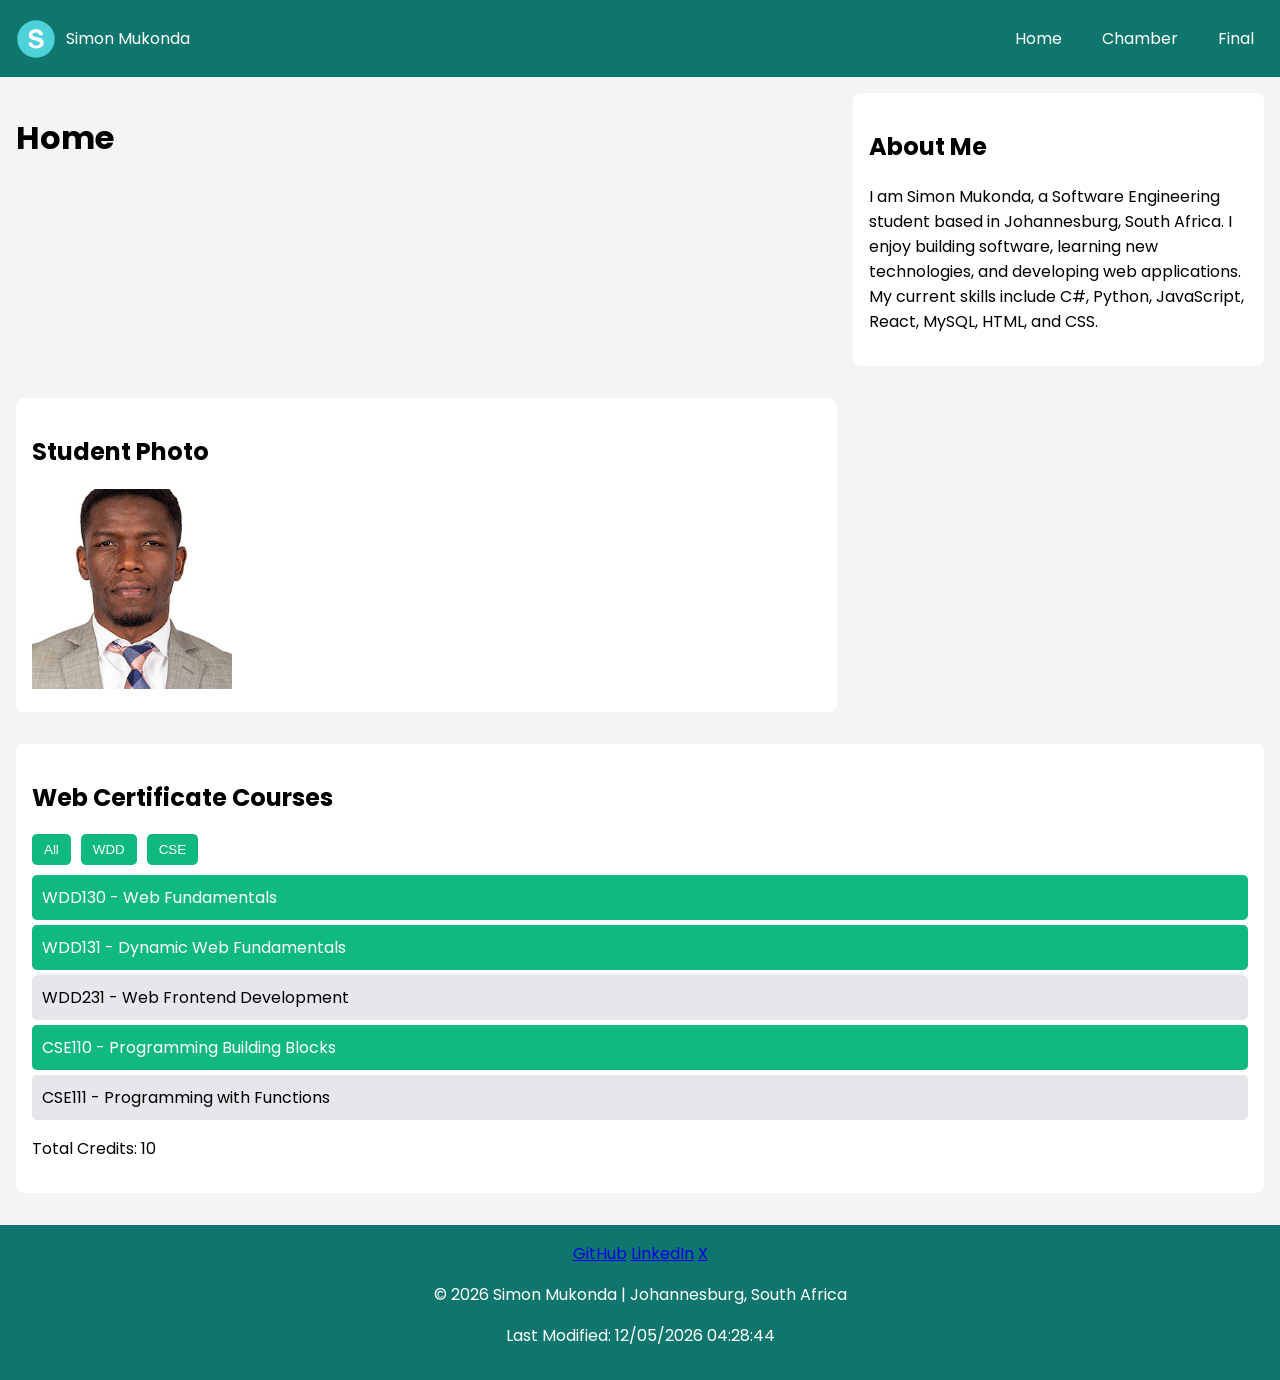
<file: index.html>
<!DOCTYPE html>
<html lang="en">
<head>
<meta charset="UTF-8">
<meta name="viewport" content="width=device-width, initial-scale=1.0">
<meta property="og:title" content="Home Page">
<meta property="og:description" content="Course Home Page for WDD231">
<meta property="og:url" content="https://simonmukonda.github.io/wdd231">
<meta property="og:image" content="images/me.jpeg">
<meta name="author" content="Simon Mukonda">
<title>WDD231 | Simon Mukonda</title>

<link rel="icon" href="images/favicon (1).ico">

<link rel="stylesheet" href="styles/normalize.css">
<link rel="stylesheet" href="styles/small.css">
<link rel="stylesheet" href="styles/larger.css">

<link href="https://fonts.googleapis.com/css2?family=Poppins:wght@300;500;700&display=swap" rel="stylesheet">

<script src="scripts/navigation.js" defer></script>
<script src="scripts/date.js" defer></script>
<script src="scripts/course.js" defer></script>
<script src="scripts/dialog.js" defer></script>
</head>

<body>

<header>
<div class="logo-area">
<img src="images/logo.svg" alt="site logo" class="logo">
<span>Simon Mukonda</span>
</div>

<button id="menu">☰</button>

<nav id="nav">
<a href="#">Home</a>
<a href="chamber/index.html">Chamber</a>
<a href="#">Final</a>
</nav>
</header>

<main>

<h1>Home</h1>

<section class="about">
<h2>About Me</h2>
<p>
I am Simon Mukonda, a Software Engineering student based in Johannesburg, South Africa.
I enjoy building software, learning new technologies, and developing web applications.
My current skills include C#, Python, JavaScript, React, MySQL, HTML, and CSS.
</p>
</section>

<section class="photo">
<h2>Student Photo</h2>
<img src="images/me.jpg" alt="Student Photo">
</section>

<section class="courses">
<h2>Web Certificate Courses</h2>

<div class="buttons">
<button id="all">All</button>
<button id="wdd">WDD</button>
<button id="cse">CSE</button>
</div>

<div id="course-container"></div>

<p id="credits"></p>

</section>

<dialog id="course-details"></dialog>
</main>

<footer>

<div class="social">
<a href="https://github.com/SimonMukonda">GitHub</a>
<a href="https://linkedin.com">LinkedIn</a>
<a href="https://x.com">X</a>
</div>

<p>
© <span id="currentyear"></span> Simon Mukonda | Johannesburg, South Africa
</p>

<p id="lastModified"></p>

</footer>

</body>
</html>
</file>
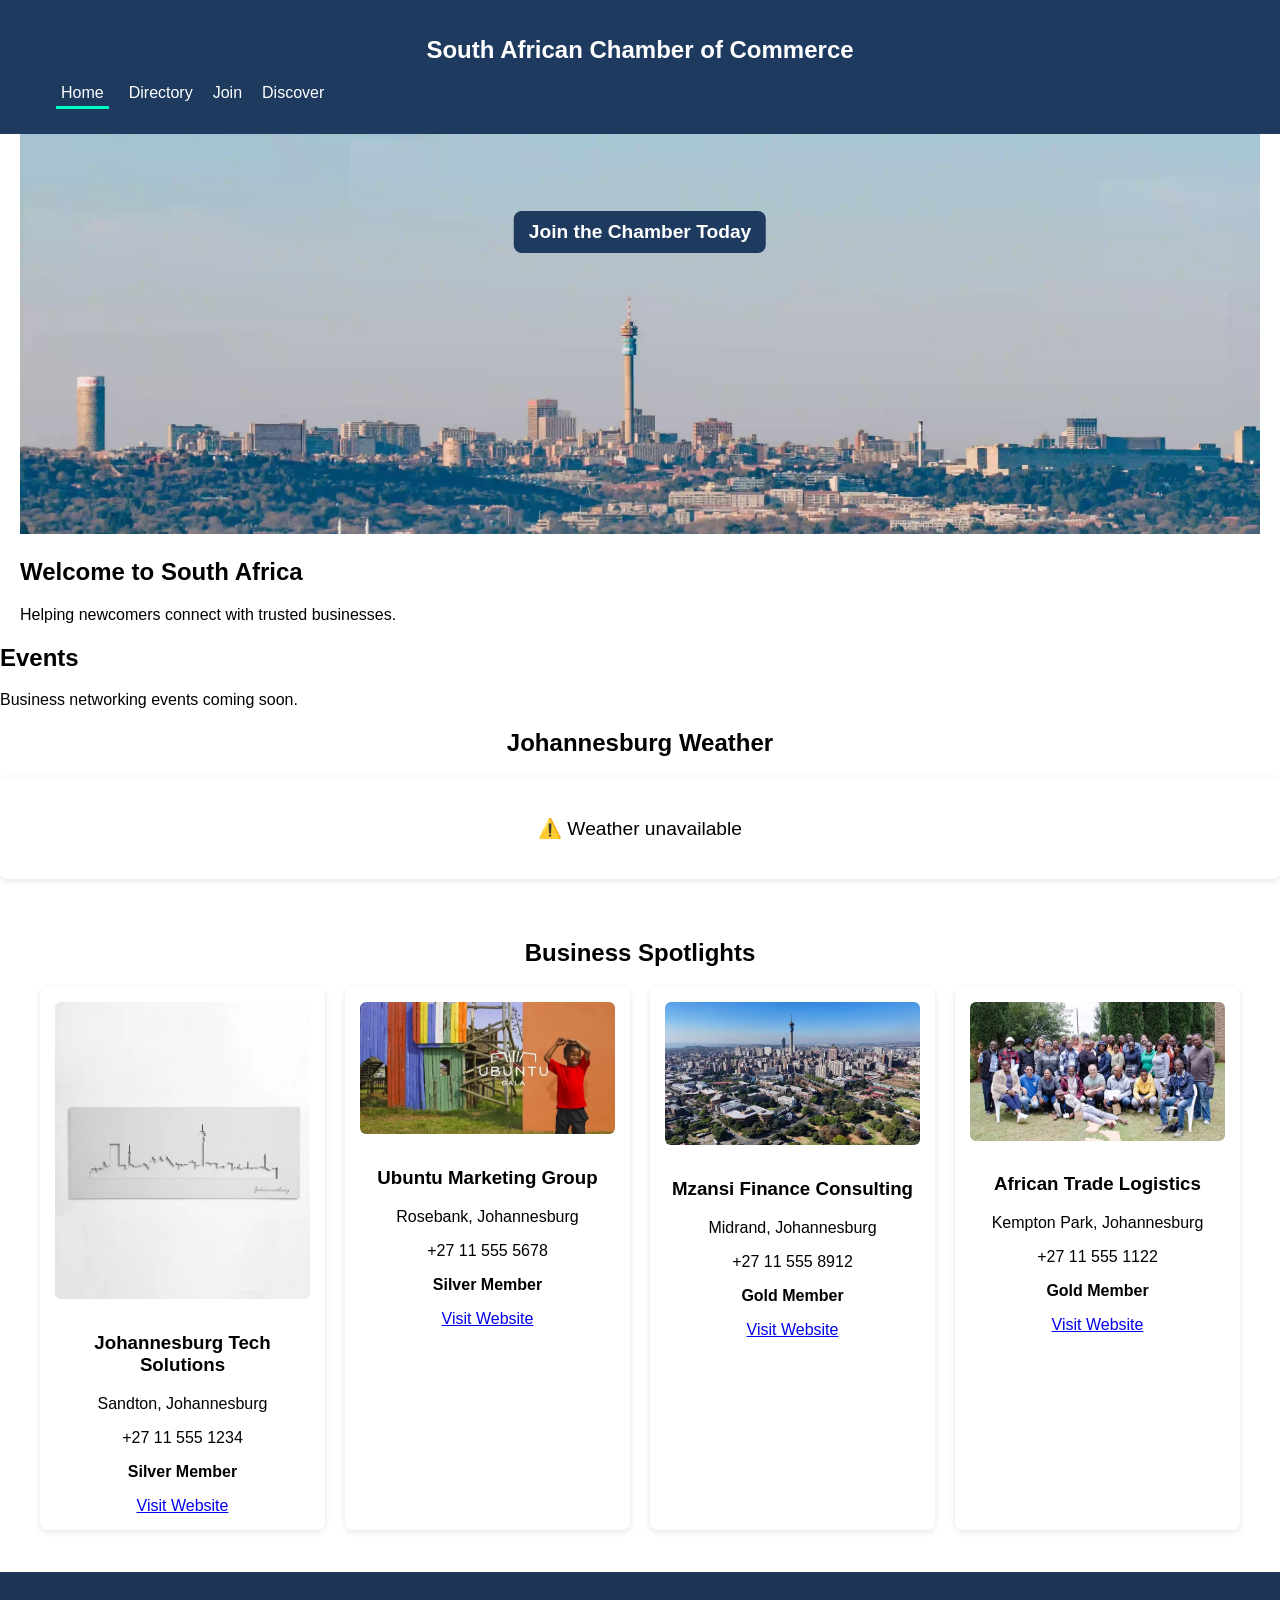
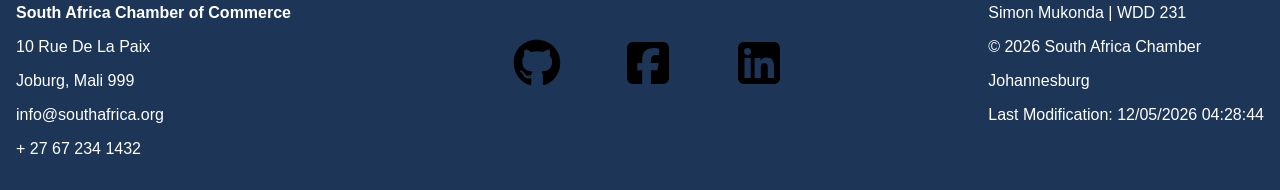
<file: chamber/index.html>
<!DOCTYPE html>
<html lang="en">
<head>
    <meta charset="UTF-8">
    <meta name="viewport" content="width=device-width, initial-scale=1.0">
    <title>South African Chamber of Commerce</title>

    <meta property="og:title" content="South Africa Chamber of Commerce Directory">
    <meta property="og:description" content="Explore businesses that are members of the South African Chamber of Commerce.">
    <meta property="og:image" content="https://simonmukonda.github.io/wdd231/chamber/images/hero-image.webp">
    <meta property="og:url" content="https://simonmukonda.github.io/wdd231/chamber/directory.html">

    <meta name="description" content="This is the home page with info about South Africa">
    <meta name="author" content="Simon Mukonda">

    <link rel="preconnect" href="https://fonts.googleapis.com">
    <link rel="preconnect" href="https://fonts.gstatic.com" crossorigin>
    <link href="https://fonts.googleapis.com/css2?family=Roboto:wght@400;700&display=swap" rel="stylesheet">

    <link rel="icon" href="images/favicon.ico">

    <link rel="stylesheet" href="styles/larger.css">
    <link rel="stylesheet" href="styles/small.css">
    <link rel="stylesheet" href="styles/home.css">

    <script defer src="scripts/navigation.js"></script>
    <script defer src="scripts/weather.js"></script>
    <script defer src="scripts/spotlight.js"></script>
</head>


<body>

<header>
  <h2>South African Chamber of Commerce</h2>
  <button id="menuBtn">☰</button>
  <nav>
    <ul id="navMenu">
      <li><a href="index.html" class="active">Home</a></li>
      <li><a href="directory.html">Directory</a></li>
      <li><a href="join.html">Join</a></li>
      <li><a href="discover.html">Discover</a></li>
    </ul>
  </nav>
</header>

<main>
  <section class="hero">
    <img src="images/hero-image.webp" alt="Johannesburg skyline">
    <div class="hero-cta">
      <a href="join.html" class="cta-btn">Join the Chamber Today</a>
    </div>
    <div class="hero-text">
      <h1>Welcome to South Africa</h1>
      <p>Helping newcomers connect with trusted businesses.</p>
    </div>
  </section>
</main>


<section class="events">
    <h2>Events</h2>
    <p>Business networking events coming soon.</p>
</section>

<section class="weather">
    <h2>Johannesburg Weather</h2>
    <div id="weather"></div>
</section>

<section class="spotlights">
    <h2>Business Spotlights</h2>
    <div id="spotlights"></div>
</section>

</main>

<footer>
    <div class="footer-info">
        <p><strong>South Africa Chamber of Commerce</strong></p>
        <p>10 Rue De La Paix</p>
        <p>Joburg, Mali 999</p>
        <p>info@southafrica.org</p>
        <p>+ 27 67 234 1432</p>
    </div>

    <div class="footer-social">
        <a href="https://github.com/yourusername" target="_blank">
            <img src="icons/github.svg" alt="GitHub">
        </a>
        <a href="https://facebook.com/yourprofile" target="_blank">
            <img src="icons/facebook.svg" alt="Facebook">
        </a>
        <a href="https://linkedin.com/in/yourprofile" target="_blank">
            <img src="icons/linkedin.svg" alt="LinkedIn">
        </a>
    </div>

    <div class="footer-dev">
        <p>Simon Mukonda | WDD 231</p>
        <p>© <span id="year"></span> South Africa Chamber</p>
        <p>Johannesburg</p>
        <p>Last Modification: <span id="lastModified"></span></p>
    </div>

    
</footer>

</body>
</html>
</file>
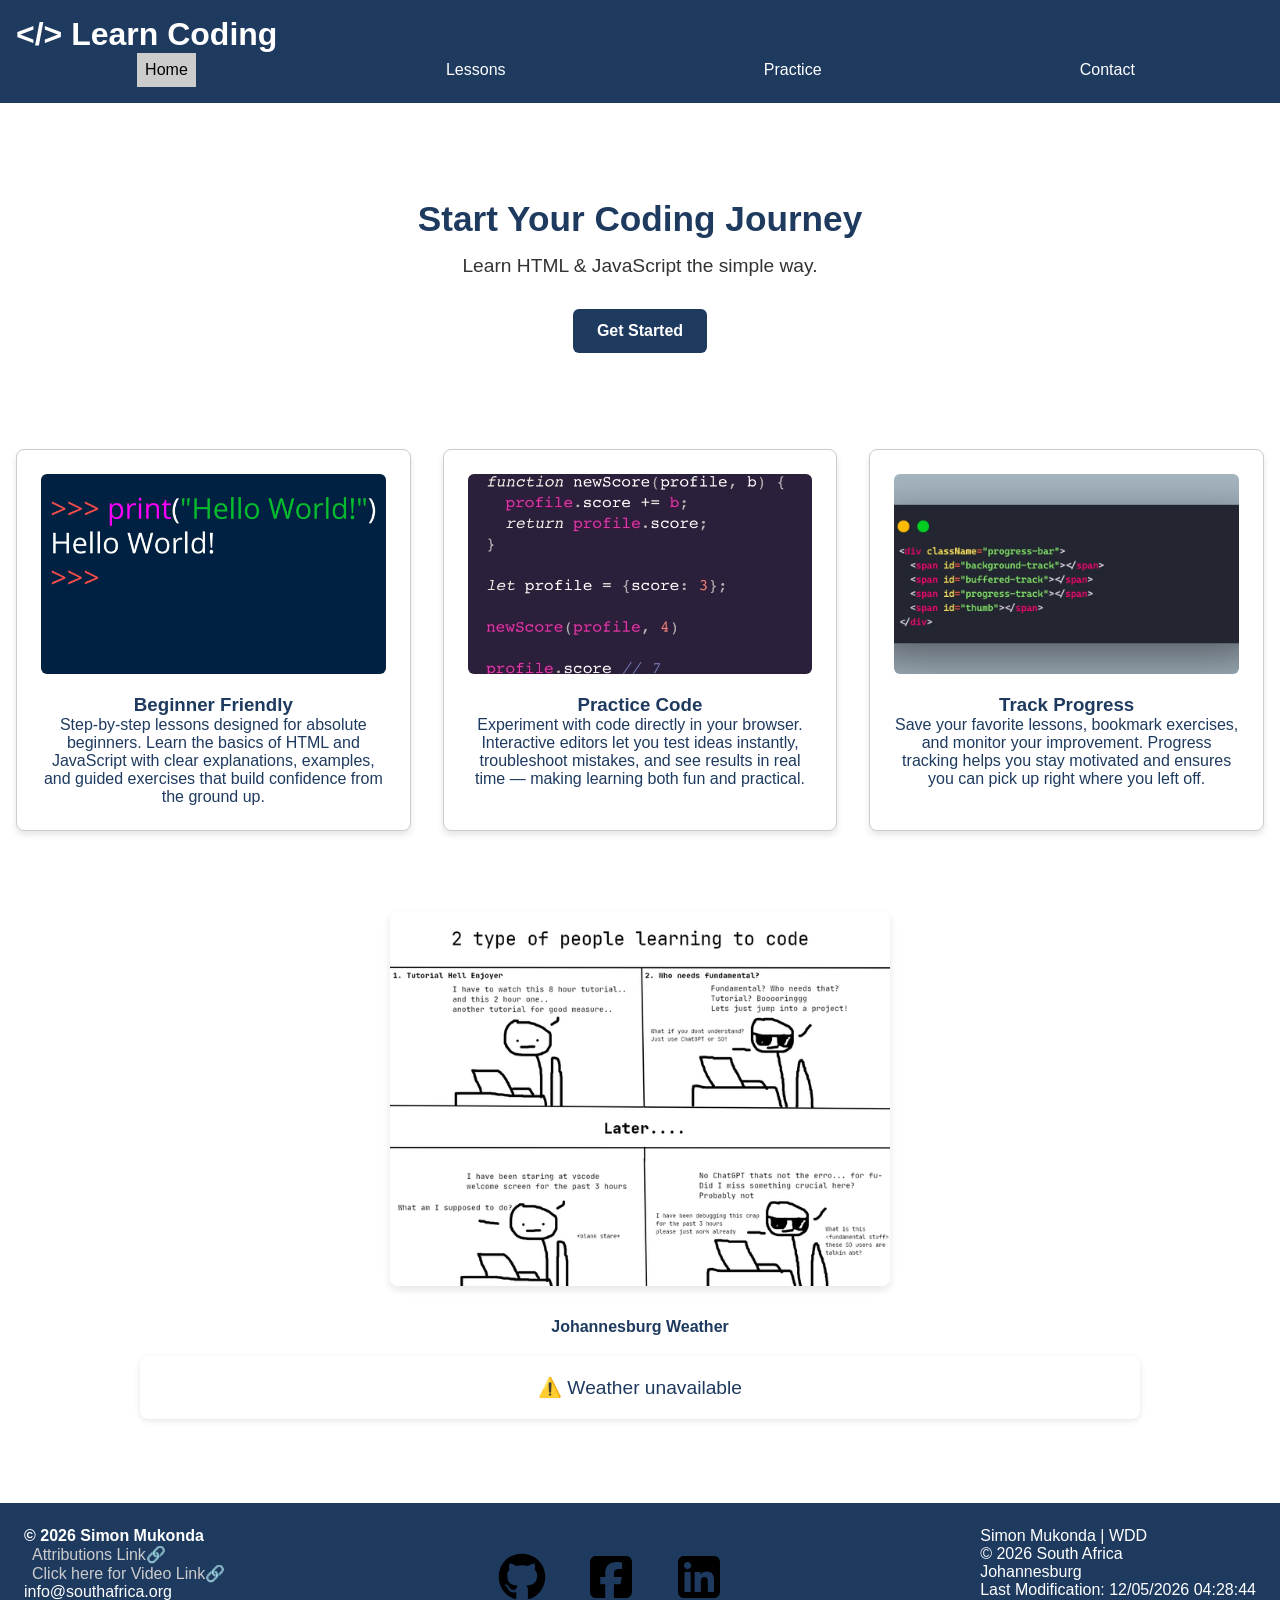
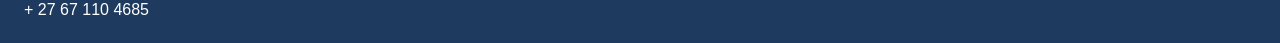
<file: Final-Project/index.html>
<!DOCTYPE html>
<html lang="en">
<head>
  <meta charset="UTF-8">
  <meta name="viewport" content="width=device-width, initial-scale=1.0">

  <title>Learn Coding | Home</title>
  <meta name="description" content="Learn coding from scratch with simple lessons and interactive practice.">
  <meta name="author" content="Simon Mukonda">

 

  <meta property="og:title" content="Learn Coding from Scratch">
  <meta property="og:description" content="Beginner-friendly coding lessons and practice.">
  <meta property="og:image" content="https://simonmukonda.github.io/wdd231/Final-Project/images/hello-world.webp">
  <meta property="og:url" content="https://simonmukonda.github.io/wdd231/Final-Project/index.html">
  <meta property="og:type" content="website">

    
  <link rel="preconnect" href="https://fonts.googleapis.com">
  <link rel="preconnect" href="https://fonts.gstatic.com" crossorigin>
  <link href="https://fonts.googleapis.com/css2?family=Roboto:wght@400;700&display=swap" rel="stylesheet">


   <link rel="icon" href="favicon/favicon.ico">

 
  <link rel="stylesheet" href="styles/main.css">
  <link rel="stylesheet" href="styles/small.css">
  <link rel="stylesheet" href="styles/medium.css">
  <link rel="stylesheet" href="styles/large.css">
  <link rel="stylesheet" href="styles/weather.css">


  <script type="module" src="scripts/main.js" defer></script>
  <script defer src="scripts/weather.js"></script>

</head>

<body>
<header>
  <h1>&lt;/&gt; Learn Coding</h1>
  <button id="menuBtn">☰</button>

  <nav id="navMenu">
    <a href="index.html">Home</a>
    <a href="lessons.html">Lessons</a>
    <a href="practice.html">Practice</a>
    <a href="form.html">Contact</a>
  </nav>
</header>

<main>
  <section class="hero">
    <h2>Start Your Coding Journey</h2>
    <p>Learn HTML & JavaScript the simple way.</p>
    <a href="lessons.html" class="cta">Get Started</a>
  </section>

<section class="features">
  <div class="card">
    <img src="images/hello-world.webp" alt="Beginner coding illustration" >
    <div class="card-content">
      <h3>Beginner Friendly</h3>
      <p>Step-by-step lessons designed for absolute beginners. Learn the basics of HTML and JavaScript with clear explanations, examples, and guided exercises that build confidence from the ground up.</p>
    </div>
  </div>

  <div class="card">
    <img src="images/advance.webp" alt="Practice coding illustration" >
    <div class="card-content">
      <h3>Practice Code</h3>
      <p>Experiment with code directly in your browser. Interactive editors let you test ideas instantly, troubleshoot mistakes, and see results in real time — making learning both fun and practical.</p>
    </div>
  </div>

  <div class="card">
    <img src="images/progress.webp" alt="Track progress illustration" >
    <div class="card-content">
      <h3>Track Progress</h3>
      <p>Save your favorite lessons, bookmark exercises, and monitor your improvement. Progress tracking helps you stay motivated and ensures you can pick up right where you left off.</p>
    </div>
  </div>
</section>


  <section class="image-section">
    <img src="images/meme.webp" alt="coding" loading="lazy">
  </section>


	<section class="weather">
		<h4>Johannesburg Weather</h4>
		<div id="weather"></div>
	</section>

</main>


<footer>
    <div class="footer-info">
        <p><strong>&copy; 2026 Simon Mukonda</strong></p>
        <a href="attributions.html">Attributions Link🔗</a>
        <p><a href="https://youtu.be/Ul7KQC3QEbQ">Click here for Video Link🔗</a></p>
        <p>info@southafrica.org</p>
        <p>+ 27 67 110 4685</p>
    </div>

    <div class="footer-social">
        <a href="https://github.com/yourusername" target="_blank">
            <img src="icons/github.svg" alt="GitHub">
        </a>
        <a href="https://facebook.com/yourprofile" target="_blank">
            <img src="icons/facebook.svg" alt="Facebook">
        </a>
        <a href="https://linkedin.com/in/yourprofile" target="_blank">
            <img src="icons/linkedin.svg" alt="LinkedIn">
        </a>
    </div>

    <div class="footer-dev">
        <p>Simon Mukonda | WDD</p>
        <p>© <span id="year"></span> South Africa </p>
        <p>Johannesburg</p>
        <p>Last Modification: <span id="lastModified"></span></p>
    </div>
</footer>
</body>
</html>
</file>
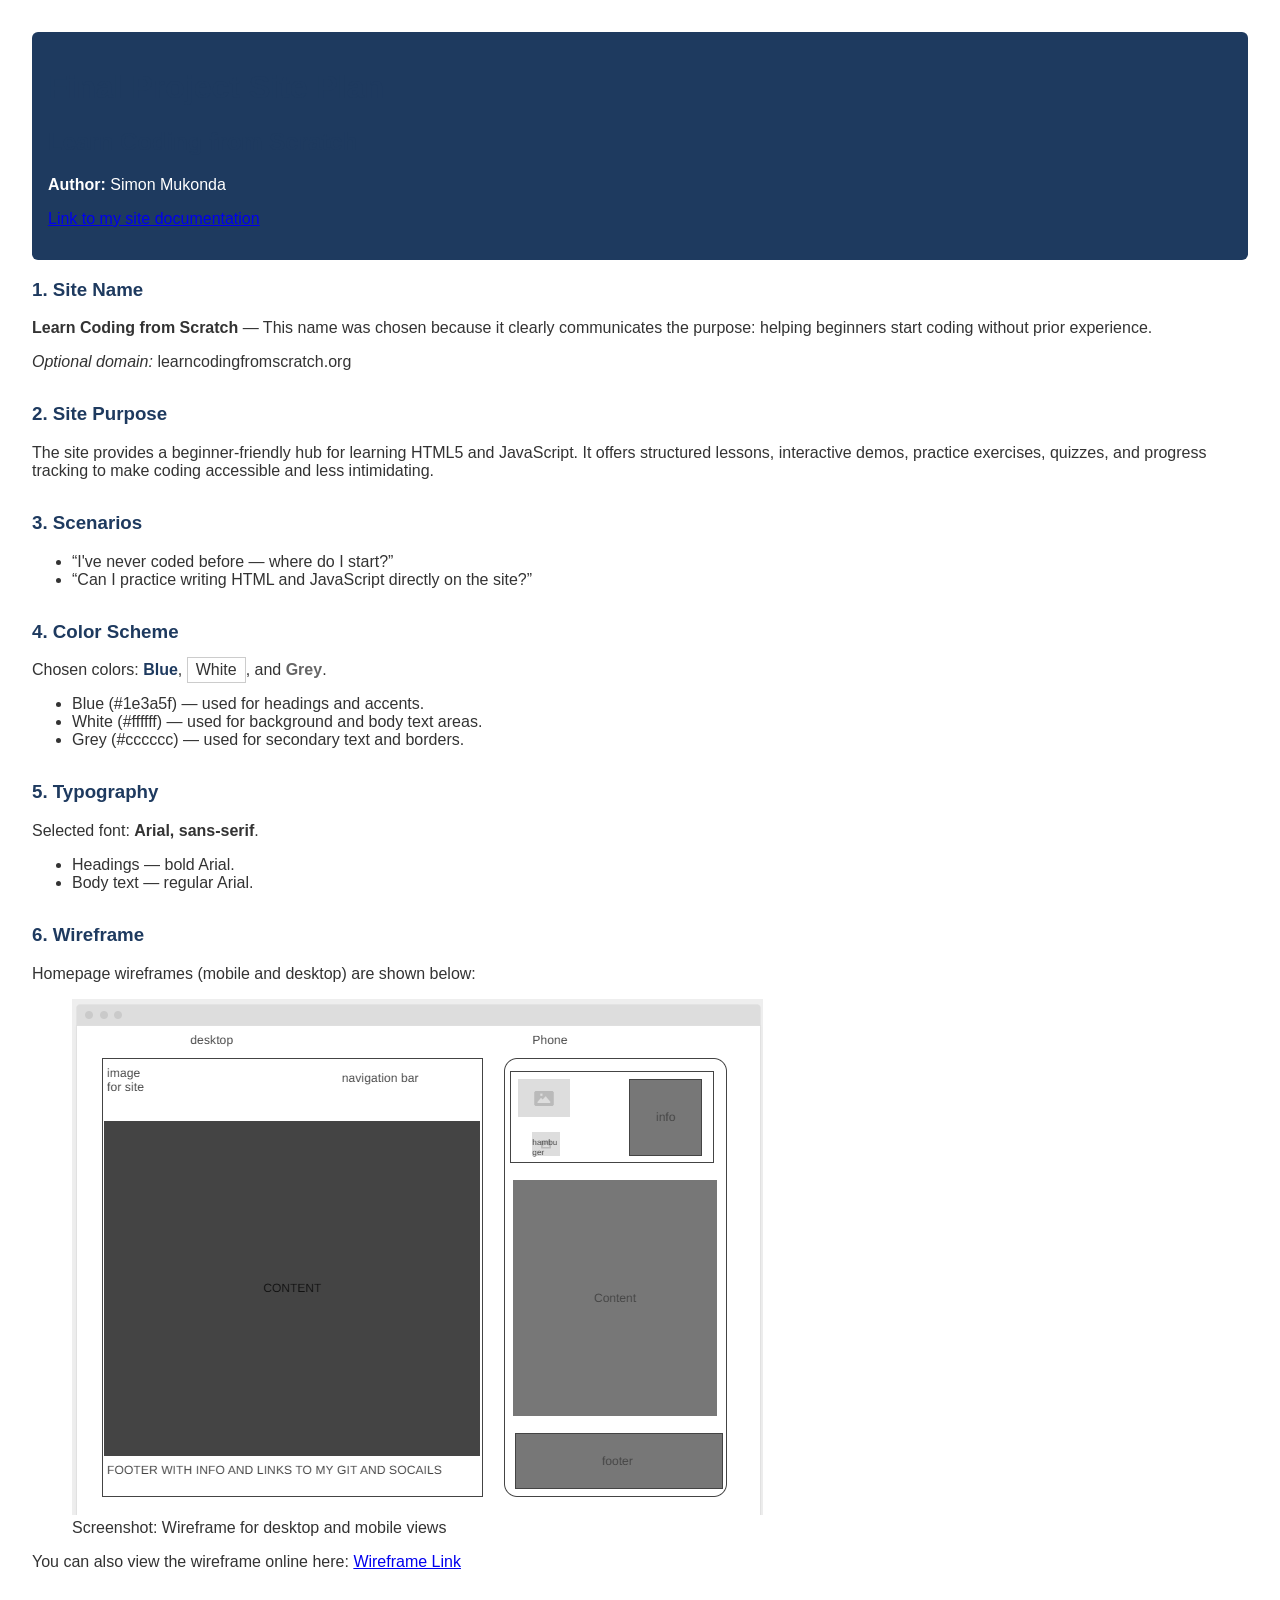
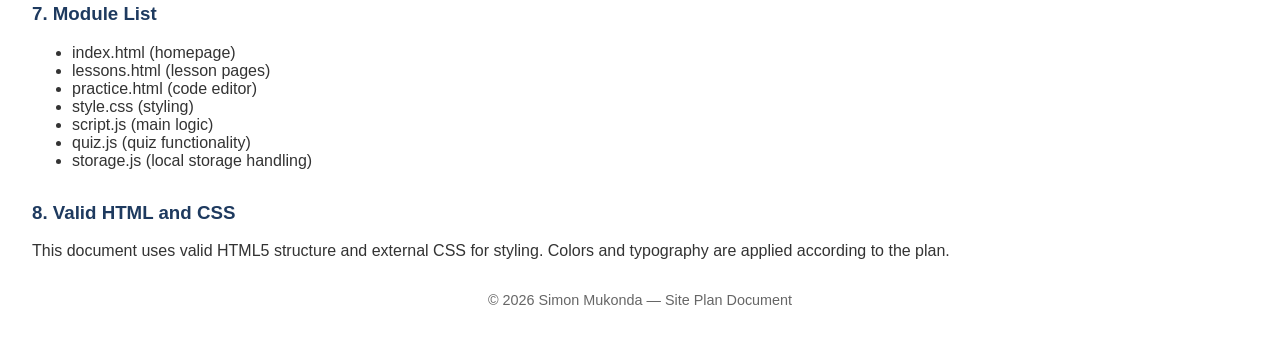
<file: site-plan.html>
<!DOCTYPE html>
<html lang="en">
<head>
    <meta charset="UTF-8">
    <meta name="viewport" content="width=device-width, initial-scale=1.0">
    <title>Site Plan: Learn Coding from Scratch</title>
    <meta property="og:title" content="Site Plan">
    <meta property="og:description" content="Course Home Page for Site Plan">
    <meta property="og:url" content="https://simonmukonda.github.io/wdd231">
    <meta property="og:image" content="images/me.jpeg">
    <meta name="author" content="Simon Mukonda">




  <link rel="stylesheet" href="styles/site-plan.css">
</head>
<body class="siteplan">

  <header>
    <h1>Final Project Site Plan</h1>
    <h2>Learn Coding from Scratch</h2>
    <p><strong>Author:</strong> Simon Mukonda</p>
    <p>
        <a href="site-document/final_project_proposal-Simon-Mukonda.docx" target="_blank">
        Link to my site documentation
        </a>
    </p>
    </p>
  </header>

  <main>
    <section>
      <h3>1. Site Name</h3>
      <p><strong>Learn Coding from Scratch</strong> — This name was chosen because it clearly communicates the purpose: helping beginners start coding without prior experience.</p>
      <p><em>Optional domain:</em> learncodingfromscratch.org</p>
    </section>

    <section>
      <h3>2. Site Purpose</h3>
      <p>The site provides a beginner-friendly hub for learning HTML5 and JavaScript. It offers structured lessons, interactive demos, practice exercises, quizzes, and progress tracking to make coding accessible and less intimidating.</p>
    </section>

    <section>
      <h3>3. Scenarios</h3>
      <ul>
        <li>“I've never coded before — where do I start?”</li>
        <li>“Can I practice writing HTML and JavaScript directly on the site?”</li>
      </ul>
    </section>

    <section>
      <h3>4. Color Scheme</h3>
      <p>Chosen colors: <span class="blue">Blue</span>, <span class="white">White</span>, and <span class="grey">Grey</span>.</p>
      <ul>
        <li>Blue (#1e3a5f) — used for headings and accents.</li>
        <li>White (#ffffff) — used for background and body text areas.</li>
        <li>Grey (#cccccc) — used for secondary text and borders.</li>
      </ul>
    </section>

    <section>
      <h3>5. Typography</h3>
      <p>Selected font: <strong>Arial, sans-serif</strong>.</p>
      <ul>
        <li>Headings — bold Arial.</li>
        <li>Body text — regular Arial.</li>
      </ul>
    </section>

    <section>
    <h3>6. Wireframe</h3>
    <p>Homepage wireframes (mobile and desktop) are shown below:</p>
    <figure>
        <img src="images/wireframe-screenshot.png" alt="Wireframe screenshot of desktop and mobile layout" style="max-width:100%; height:auto;">
        <figcaption>Screenshot: Wireframe for desktop and mobile views</figcaption>
    </figure>
      <p>You can also view the wireframe online here: 
    <a href="https://wireframe.cc/5bCNzi" target="_blank">Wireframe Link</a></p>
    </section>

    <section>
      <h3>7. Module List</h3>
      <ul>
        <li>index.html (homepage)</li>
        <li>lessons.html (lesson pages)</li>
        <li>practice.html (code editor)</li>
        <li>style.css (styling)</li>
        <li>script.js (main logic)</li>
        <li>quiz.js (quiz functionality)</li>
        <li>storage.js (local storage handling)</li>
      </ul>
    </section>

    <section>
      <h3>8. Valid HTML and CSS</h3>
      <p>This document uses valid HTML5 structure and external CSS for styling. Colors and typography are applied according to the plan.</p>
    </section>
  </main>

  <footer>
    <p>© 2026 Simon Mukonda — Site Plan Document</p>
  </footer>

</body>
</html>
</file>
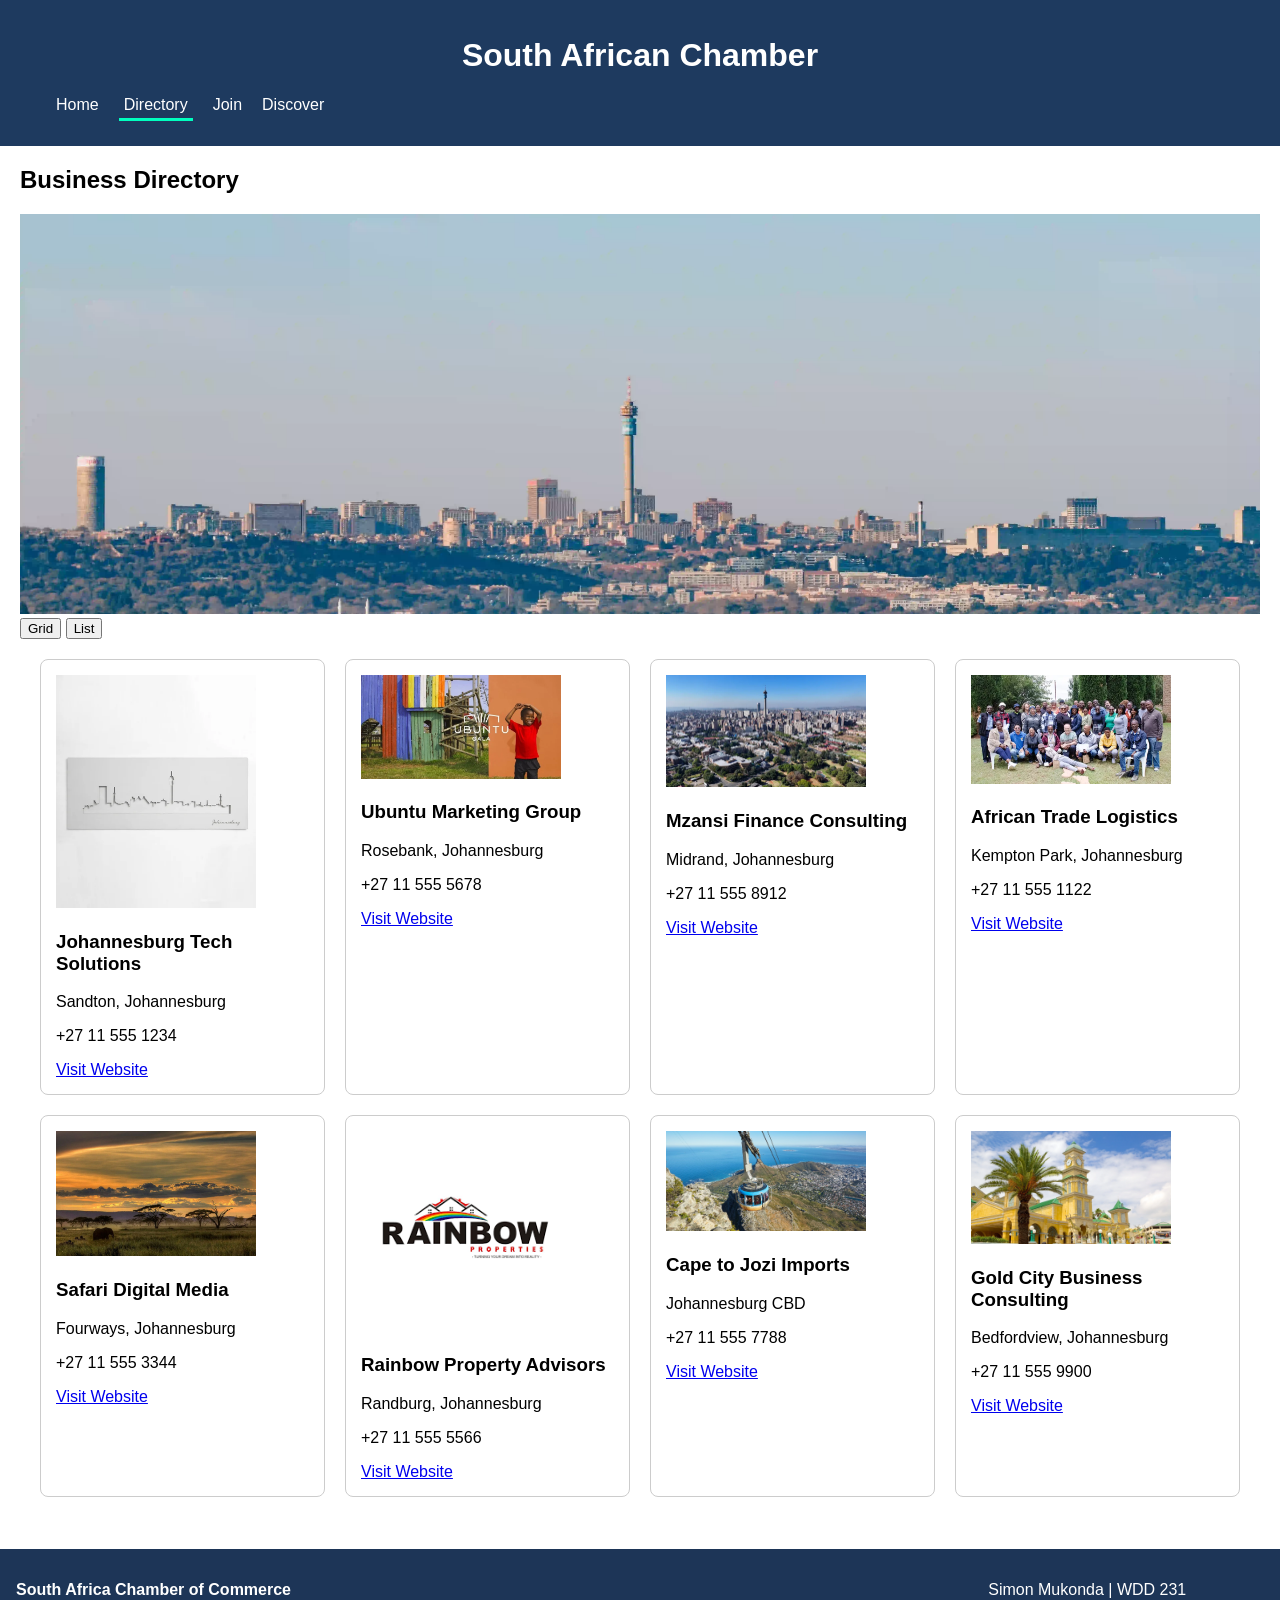
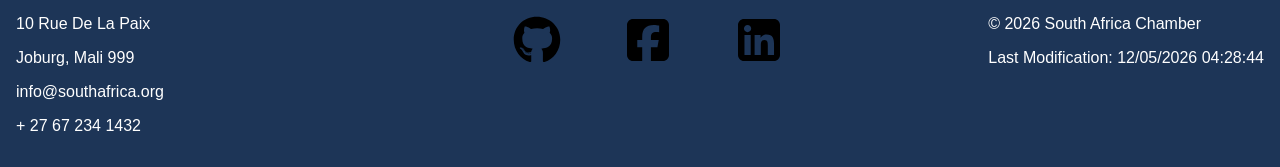
<file: chamber/directory.html>
<!DOCTYPE html>
<html lang="en">
<head>
<meta charset="UTF-8">
<meta name="viewport" content="width=device-width, initial-scale=1.0">
<title>Business Directory</title>
<meta property="og:title" content="South Africa Chamber of Commerce Directory">
<meta property="og:description" content="Find trusted local businesses with our easy-to-use directory. Browse categories, view details, and connect instantly.">
<meta property="og:image" content="https://simonmukonda.github.io/wdd231/chamber/images/hero-image.webp">
<meta property="og:url" content="https://simonmukonda.github.io/wdd231/chamber/directory.html">

<meta name="description" content="Find trusted local businesses with our easy-to-use directory. Browse categories, view details, and connect instantly.">
<meta name="author" content="Simon Mukonda">

<link rel="preconnect" href="https://fonts.googleapis.com">
<link rel="preconnect" href="https://fonts.gstatic.com" crossorigin>
<link href="https://fonts.googleapis.com/css2?family=Roboto:wght@400;700&display=swap" rel="stylesheet">

<link rel="icon" href="images/favicon.ico">

<link rel="stylesheet" href="styles/larger.css">
<link rel="stylesheet" href="styles/small.css">

<script defer src="scripts/navigation.js"></script>
<script defer src="scripts/directory.js"></script>

</head>

<body>

<header>
<h1>South African Chamber</h1>

<button id="menuBtn">☰</button>

<nav>
<ul id="navMenu">
<li><a href="index.html">Home</a></li>
<li><a href="directory.html" class="active">Directory</a></li>
<li><a href="join.html">Join</a></li>
<li><a href="discover.html">Discover</a></li>
</ul>
</nav>
</header>

<main>
<h2>Business Directory</h2>

<section class="hero">
<img src="images/hero-image.webp" alt="South Africa business">
</section>

<div class="view-buttons">
<button id="gridBtn">Grid</button>
<button id="listBtn">List</button>
</div>

<section id="directory" class="grid"></section>

</main>
<footer>
<div class="footer-info">
    <p><strong>South Africa Chamber of Commerce</strong></p>
    <p>10 Rue De La Paix</p>
    <p>Joburg, Mali 999</p>
    <p>info@southafrica.org</p>
    <p>+ 27 67 234 1432</p>
</div>

<div class="footer-social">
    <a href="https://github.com/yourusername" target="_blank">
        <img src="icons/github.svg" alt="GitHub">
    </a>
    <a href="https://facebook.com/yourprofile" target="_blank">
        <img src="icons/facebook.svg" alt="Facebook">
    </a>
    <a href="https://linkedin.com/in/yourprofile" target="_blank">
        <img src="icons/linkedin.svg" alt="LinkedIn">
    </a>
</div>


<div class="footer-dev">
    <p>Simon Mukonda | WDD 231</p>
    <p>© <span id="year"></span> South Africa Chamber</p>
    <p>Last Modification: <span id="lastModified"></span></p>
</div>
</footer>

</body>
</html>
</file>
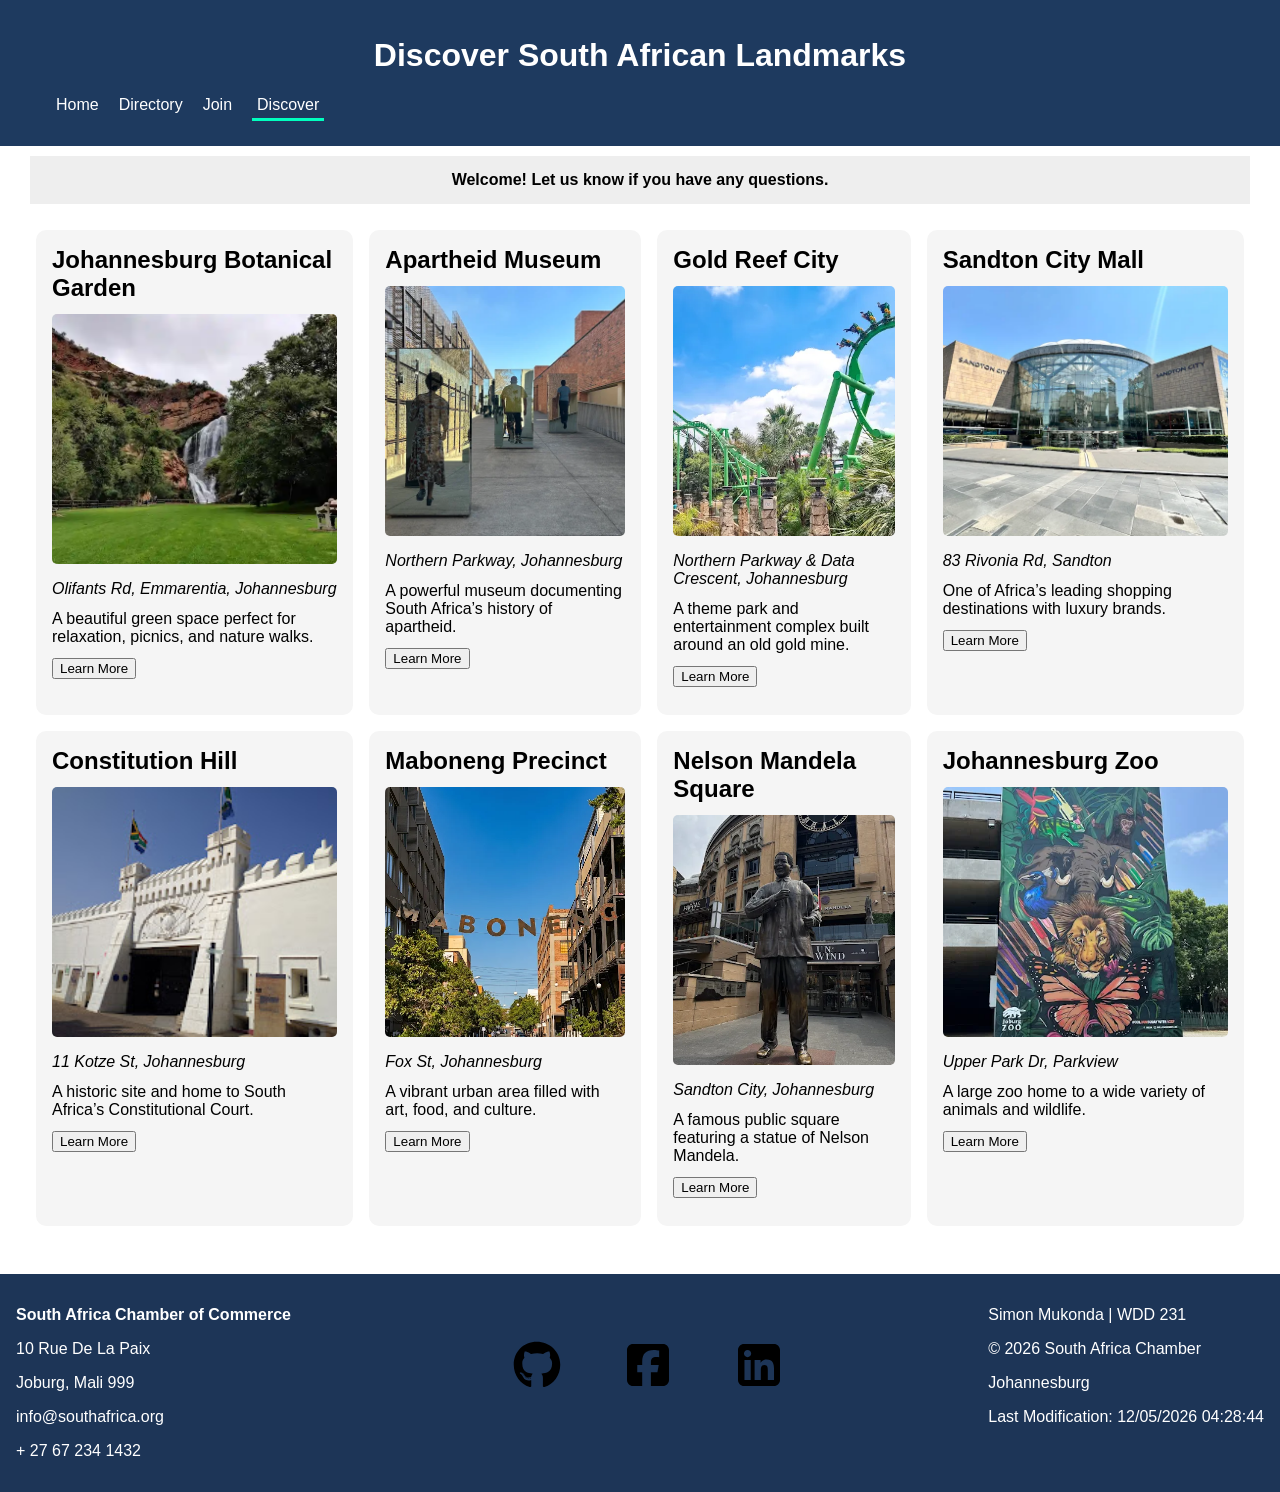
<file: chamber/discover.html>
<!DOCTYPE html>
<html lang="en">
<head>
    <meta charset="UTF-8">
    <meta name="viewport" content="width=device-width, initial-scale=1.0">
    <title>Discover South African Landmarks</title>

    <meta property="og:title" content="Discover South Africa's Special Places">
    <meta property="og:description" content="Explore famous landmarks, cultural sites, and natural wonders across South Africa.">
    <meta property="og:image" content="https://simonmukonda.github.io/wdd231/chamber/images/hero-image.webp">
    <meta property="og:url" content="https://simonmukonda.github.io/wdd231/chamber/directory.html">

    <meta name="description" content="Discover page showcasing landmarks and special places in South Africa.">
    <meta name="author" content="Simon Mukonda">

        
    <link rel="preconnect" href="https://fonts.googleapis.com">
    <link rel="preconnect" href="https://fonts.gstatic.com" crossorigin>
    <link href="https://fonts.googleapis.com/css2?family=Roboto:wght@400;700&display=swap" rel="stylesheet">


    <link rel="stylesheet" href="styles/larger.css">
    <link rel="stylesheet" href="styles/small.css">
    <link rel="stylesheet" href="styles/discover.css">

   <link rel="icon" href="images/favicon.ico">

  <script defer src="scripts/navigation.js"></script>
  <script type="module" src="scripts/discover.js"></script>


</head>

<body>

<header>
    <h1>Discover South African Landmarks</h1>

    <button id="menuBtn">☰</button>

    <nav>
        <ul id="navMenu">
            <li><a href="index.html">Home</a></li>
            <li><a href="directory.html">Directory</a></li>
            <li><a href="join.html">Join</a></li>
            <li><a href="discover.html" class="active">Discover</a></li>
        </ul>
    </nav>
</header>

<main>

  <div id="visit-message"></div>

  <div class="discover-grid"></div>

</main>

<footer>
    <div class="footer-info">
        <p><strong>South Africa Chamber of Commerce</strong></p>
        <p>10 Rue De La Paix</p>
        <p>Joburg, Mali 999</p>
        <p>info@southafrica.org</p>
        <p>+ 27 67 234 1432</p>
    </div>

    <div class="footer-social">
        <a href="https://github.com/yourusername" target="_blank">
            <img src="icons/github.svg" alt="GitHub">
        </a>
        <a href="https://facebook.com/yourprofile" target="_blank">
            <img src="icons/facebook.svg" alt="Facebook">
        </a>
        <a href="https://linkedin.com/in/yourprofile" target="_blank">
            <img src="icons/linkedin.svg" alt="LinkedIn">
        </a>
    </div>

    <div class="footer-dev">
        <p>Simon Mukonda | WDD 231</p>
        <p>© <span id="year"></span> South Africa Chamber</p>
        <p>Johannesburg</p>
        <p>Last Modification: <span id="lastModified"></span></p>
    </div>

    
</footer>


</body>
</html>
</file>
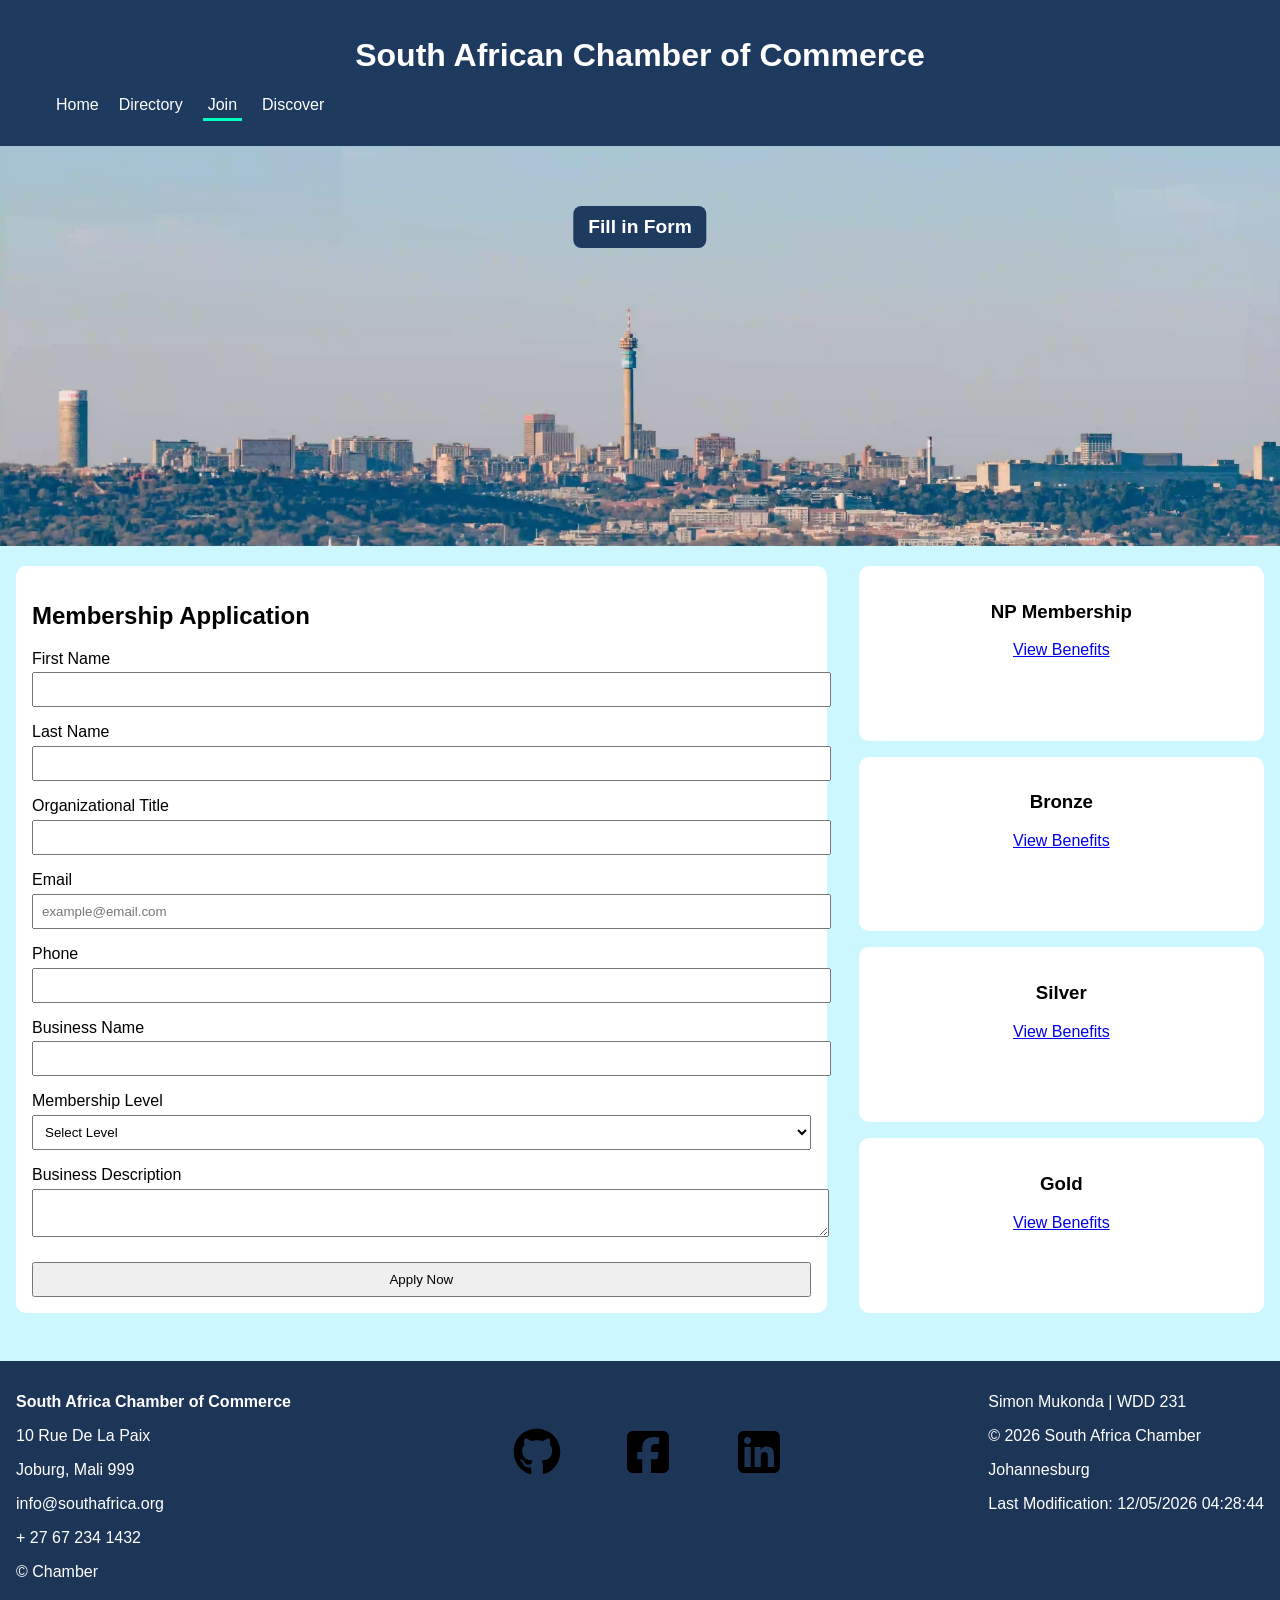
<file: chamber/join.html>
<!DOCTYPE html>
<html lang="en">
<head>
<meta charset="UTF-8">
<meta name="viewport" content="width=device-width, initial-scale=1.0">
<title>Join The South African Chamber</title>
<meta property="og:title" content="South Africa Chamber of Commerce Join Page">
<meta property="og:description" content="Sign up and become a  members of the South African of Commerce chamber and ripe all the benefits.">
<meta property="og:image" content="https://simonmukonda.github.io/wdd231/chamber/images/hero-image.webp">
<meta property="og:url" content="https://simonmukonda.github.io/wdd231/chamber/directory.html">


<meta name="description" content="This Page is where you can become a memeber our guide chmaber">
<meta name="author" content="Simon Mukonda">


<link rel="preconnect" href="https://fonts.googleapis.com">
<link rel="preconnect" href="https://fonts.gstatic.com" crossorigin>
<link href="https://fonts.googleapis.com/css2?family=Roboto:wght@400;700&display=swap" rel="stylesheet">

<link rel="icon" href="images/favicon.ico">

<link rel="stylesheet" href="styles/join.css">
<link rel="stylesheet" href="styles/larger.css">
<link rel="stylesheet" href="styles/small.css">

<script defer src="scripts/join.js"></script>
<script defer src="scripts/navigation.js"></script>
</head>

<body class="join">

<header>
<h1>South African Chamber of Commerce</h1>

<button id="menuBtn">☰</button>

<nav>
<ul id="navMenu">
<li><a href="index.html">Home</a></li>
<li><a href="directory.html">Directory</a></li>
<li><a href="join.html" class="active">Join</a></li>
<li><a href="discover.html">Discover</a></li>
</ul>
</nav>
</header>

<section class="hero">
<img src="images/hero-image.webp" alt="Johannesburg skyline">

<div class="hero-cta">
  <a href="#joinForm" class="cta-btn">Fill in Form</a>
</div>

</section>

<main class="container">


  <form method="get" action="thankyou.html" class="form" id="joinForm">

    <h2>Membership Application</h2>

    <label>
      First Name
      <input type="text" name="fname" title="First Name" autocomplete="given-name" required>
    </label>

    <label>
      Last Name
      <input type="text" name="lname" title="Last Name" autocomplete="family-name" required>
    </label>

    <label>
      Organizational Title
      <input type="text" name="orgtitle" title="Organization Title"
        autocomplete="organization-title"
        pattern="[A-Za-z-\s]{7,}" >
    </label>

    <label>
      Email
      <input type="email" name="email" title="Email"
        autocomplete="email"
        placeholder="example@email.com" required>
    </label>

    <label>
      Phone
      <input type="tel" name="phone" title="Phone"
        autocomplete="tel" required>
    </label>

    <label>
      Business Name
      <input type="text" name="business" title="Business Name"
        autocomplete="organization" required>
    </label>

    <label>
      Membership Level
      <select name="membership" required>
        <option value="">Select Level</option>
        <option value="np">NP Membership</option>
        <option value="bronze">Bronze</option>
        <option value="silver">Silver</option>
        <option value="gold">Gold</option>
      </select>
    </label>

    <label>
      Business Description
      <textarea name="description" title="Business Description"></textarea>
    </label>

    <!-- Hidden Timestamp dont for get to style ray-->
    <input type="hidden" name="timestamp" id="timestamp">

    <input type="submit" value="Apply Now">

  </form>

  <!-- MEMBERSHIP CARDS -->
  <section class="cards">

    <div class="card">
      <h3>NP Membership</h3>
      <a href="#" data-modal="npModal">View Benefits</a>
    </div>

    <div class="card">
      <h3>Bronze</h3>
      <a href="#" data-modal="bronzeModal">View Benefits</a>
    </div>

    <div class="card">
      <h3>Silver</h3>
      <a href="#" data-modal="silverModal">View Benefits</a>
    </div>

    <div class="card">
      <h3>Gold</h3>
      <a href="#" data-modal="goldModal">View Benefits</a>
    </div>

  </section>

</main>


  <dialog id="npModal">
    <p>Free membership for non-profits.</p>
    <button class="close-btn">Close</button>
  </dialog>

  <dialog id="bronzeModal">
    <p>Basic advertising benefits.</p>
    <button class="close-btn">Close</button>
  </dialog>

  <dialog id="silverModal">
    <p>Event discounts + training.</p>
    <button class="close-btn">Close</button>
  </dialog>

  <dialog id="goldModal">
    <p>Full premium benefits + spotlight ads.</p>
    <button class="close-btn">Close</button>
  </dialog>



<footer>
    <div class="footer-info">
        <p><strong>South Africa Chamber of Commerce</strong></p>
        <p>10 Rue De La Paix</p>
        <p>Joburg, Mali 999</p>
        <p>info@southafrica.org</p>
        <p>+ 27 67 234 1432</p>
        <p>&copy; Chamber</p>
    </div>

    <div class="footer-social">
        <a href="https://github.com/yourusername" target="_blank">
            <img src="icons/github.svg" alt="GitHub">
        </a>
        <a href="https://facebook.com/yourprofile" target="_blank">
            <img src="icons/facebook.svg" alt="Facebook">
        </a>
        <a href="https://linkedin.com/in/yourprofile" target="_blank">
            <img src="icons/linkedin.svg" alt="LinkedIn">
        </a>
    </div>

    <div class="footer-dev">
        <p>Simon Mukonda | WDD 231</p>
        <p>© <span id="year"></span> South Africa Chamber</p>
        <p>Johannesburg</p>
        <p>Last Modification: <span id="lastModified"></span></p>
    </div>

</footer>

</body>
</html>
</file>
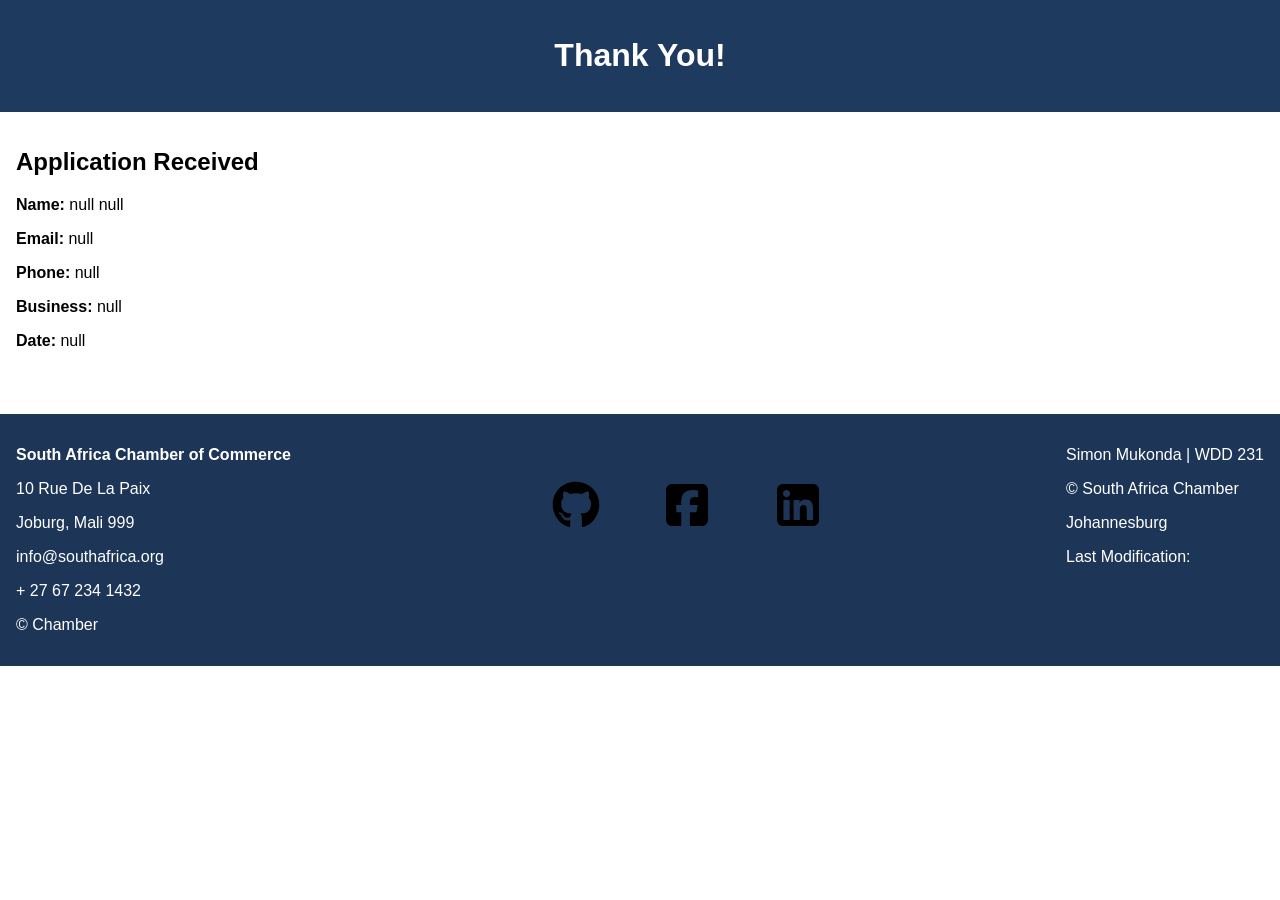
<file: chamber/thankyou.html>
<!DOCTYPE html>
<html lang="en">
<head>
<meta charset="UTF-8">
<meta name="viewport" content="width=device-width, initial-scale=1.0">
<title>Thank You</title>

<link rel="stylesheet" href="styles/larger.css">

<script defer src="scripts/thankyou.js"></script>
<link rel="stylesheet" href="styles/join.css">
</head>

<body>

<header>
  <h1>Thank You!</h1>
</header>

<main class="container">
  <div id="output"></div>
</main>


<footer>
    <div class="footer-info">
        <p><strong>South Africa Chamber of Commerce</strong></p>
        <p>10 Rue De La Paix</p>
        <p>Joburg, Mali 999</p>
        <p>info@southafrica.org</p>
        <p>+ 27 67 234 1432</p>
        <p>&copy; Chamber</p>
    </div>

    <div class="footer-social">
        <a href="https://github.com/yourusername" target="_blank">
            <img src="icons/github.svg" alt="GitHub">
        </a>
        <a href="https://facebook.com/yourprofile" target="_blank">
            <img src="icons/facebook.svg" alt="Facebook">
        </a>
        <a href="https://linkedin.com/in/yourprofile" target="_blank">
            <img src="icons/linkedin.svg" alt="LinkedIn">
        </a>
    </div>

    <div class="footer-dev">
        <p>Simon Mukonda | WDD 231</p>
        <p>© <span id="year"></span> South Africa Chamber</p>
        <p>Johannesburg</p>
        <p>Last Modification: <span id="lastModified"></span></p>
    </div>

</footer>

</body>
</html>
</file>
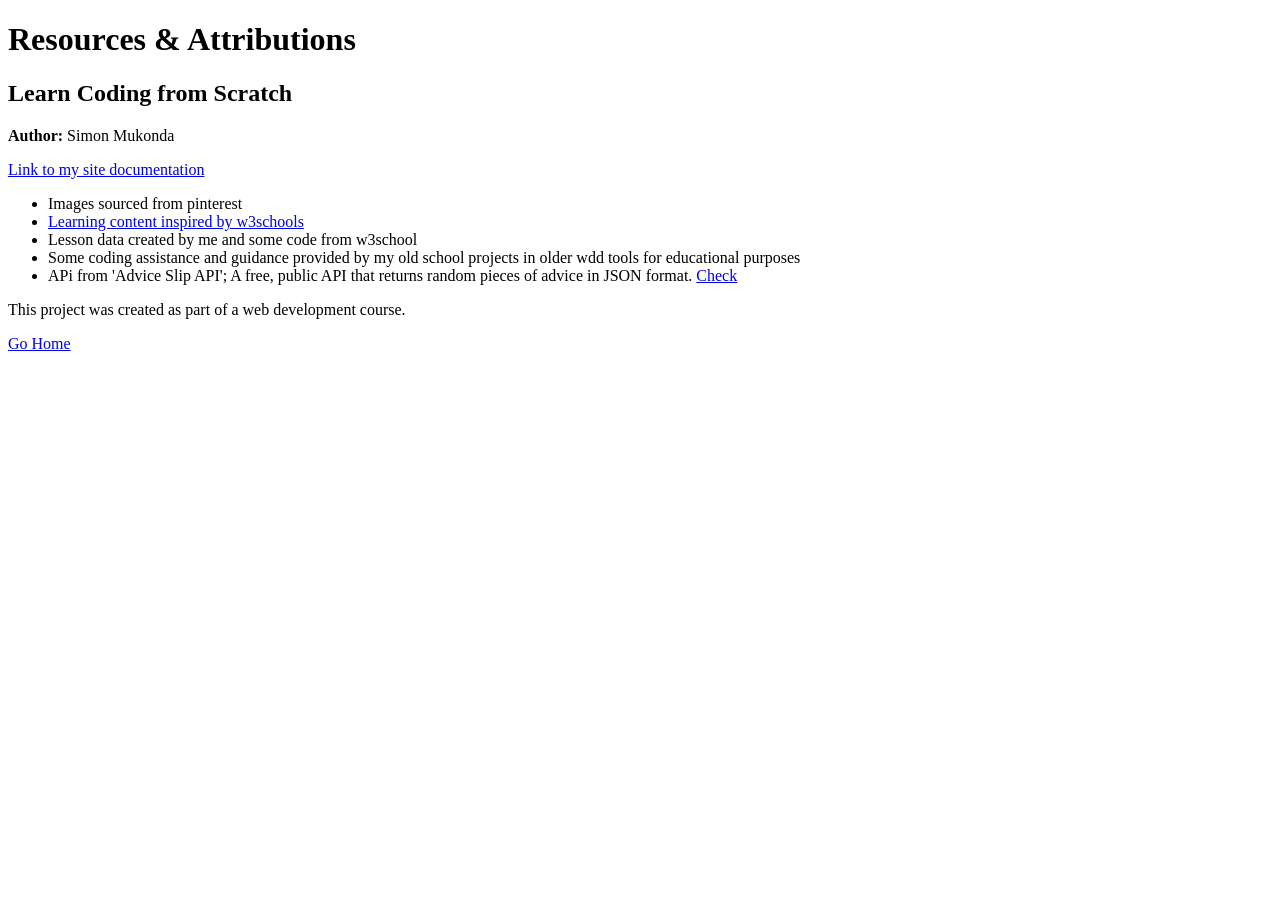
<file: Final-Project/attributions.html>
<!DOCTYPE html>

<html lang="en">
<head>
<meta charset="UTF-8">
<title>Attributions</title>
<meta name="author" content="Simon Mukonda">
  <meta property="og:title" content="Learn Coding from Scratch">
  <meta property="og:description" content="Beginner-friendly coding lessons and practice.">
  <meta property="og:image" content="https://simonmukonda.github.io/wdd231/Final-Project/images/hello-world.webp">
  <meta property="og:url" content="https://simonmukonda.github.io/wdd231/Final-Project/index.html">
  <meta property="og:type" content="website">

   <link rel="icon" href="favicon/favicon.ico">

    
  <link rel="preconnect" href="https://fonts.googleapis.com">
  <link rel="preconnect" href="https://fonts.gstatic.com" crossorigin>
  <link href="https://fonts.googleapis.com/css2?family=Roboto:wght@400;700&display=swap" rel="stylesheet">
</head>
<body>

    <header>
		<h1>Resources & Attributions</h1>
		<h2>Learn Coding from Scratch</h2>
		<p><strong>Author:</strong> Simon Mukonda</p>
		<p>
			<a href="site-document/final_project_proposal-Simon-Mukonda.docx" target="_blank">
			Link to my site documentation
			</a>
		</p>
    </p>
  </header>




<ul>
  <li>Images sourced from pinterest</li>
  <li><a href="https://www.w3schools.com/">Learning content inspired by w3schools</a></li>
  <li>Lesson data created by me and some code from w3school</li>
  <li>Some coding assistance and guidance provided by my old school projects in older wdd tools for educational purposes</li>
  <li>APi from 'Advice Slip API'; A free, public API that returns random pieces of advice in JSON format. <a href="https://api.adviceslip.com/?utm_source=copilot.com">Check</a></li>
</ul>

<p>This project was created as part of a web development course.</p>
<a href="index.html" class="cta">Go Home</a>

</body>
</html>
</file>
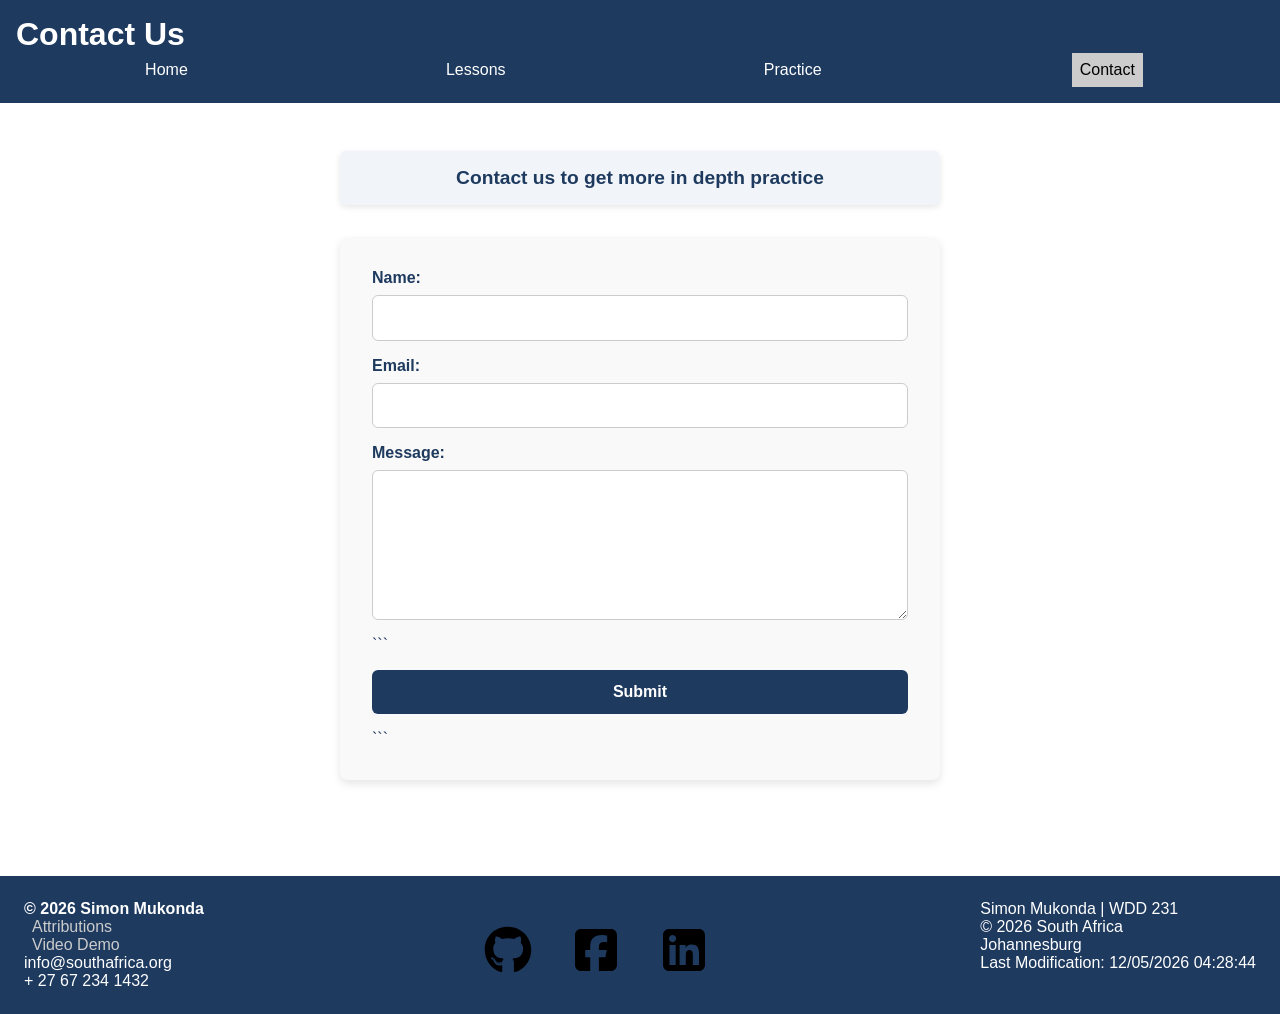
<file: Final-Project/form.html>
<!DOCTYPE html>

<html lang="en">
<head>
  <meta charset="UTF-8">
  <meta name="viewport" content="width=device-width, initial-scale=1.0">

  <title>Contact | Learn Coding</title>
  <meta name="description" content="Contact us to get started.">
  <meta name="author" content="Simon Mukonda">

   <link rel="icon" href="favicon/favicon.ico">

    <meta property="og:title" content="Learn Coding from Scratch">
    <meta property="og:description" content="Beginner-friendly coding lessons and practice.">
    <meta property="og:image" content="https://simonmukonda.github.io/wdd231/Final-Project/images/hello-world.webp">
    <meta property="og:url" content="https://simonmukonda.github.io/wdd231/Final-Project/index.html">
    <meta property="og:type" content="website">

    
  <link rel="preconnect" href="https://fonts.googleapis.com">
  <link rel="preconnect" href="https://fonts.gstatic.com" crossorigin>
  <link href="https://fonts.googleapis.com/css2?family=Roboto:wght@400;700&display=swap" rel="stylesheet">

  <link rel="stylesheet" href="styles/main.css">
  <link rel="stylesheet" href="styles/large.css">
  <link rel="stylesheet" href="styles/small.css">
  <link rel="stylesheet" href="styles/contact.css">


   <script type="module" src="scripts/main.js" defer></script>
</head>

<body>
<header>
  <h1>Contact Us</h1>
  <button id="menuBtn">☰</button>

  <nav id="navMenu">
    <a href="index.html">Home</a>
    <a href="lessons.html">Lessons</a>
    <a href="practice.html">Practice</a>
    <a href="form.html">Contact</a>
  </nav>
</header>

<main>
    <p class="contact-intro">Contact us to get more in depth practice</p>

  <form action="thanks.html" method="get">
    <label>Name: <input type="text" name="name" required></label>
    <label>Email: <input type="email" name="email" required></label>
    <label>Message: <textarea name="message"></textarea></label>

```
<button type="submit">Submit</button>
```

  </form>
</main>

<footer>
    <div class="footer-info">
        <p><strong>&copy; 2026 Simon Mukonda</strong></p>
        <a href="attributions.html">Attributions</a>
        <p><a href="#">Video Demo</a></p>
        <p>info@southafrica.org</p>
        <p>+ 27 67 234 1432</p>
    </div>

    <div class="footer-social">
        <a href="https://github.com/yourusername" target="_blank">
            <img src="icons/github.svg" alt="GitHub">
        </a>
        <a href="https://facebook.com/yourprofile" target="_blank">
            <img src="icons/facebook.svg" alt="Facebook">
        </a>
        <a href="https://linkedin.com/in/yourprofile" target="_blank">
            <img src="icons/linkedin.svg" alt="LinkedIn">
        </a>
    </div>

    <div class="footer-dev">
        <p>Simon Mukonda | WDD 231</p>
        <p>© <span id="year"></span> South Africa </p>
        <p>Johannesburg</p>
        <p>Last Modification: <span id="lastModified"></span></p>
    </div>
</footer>
</body>
</html>
</file>
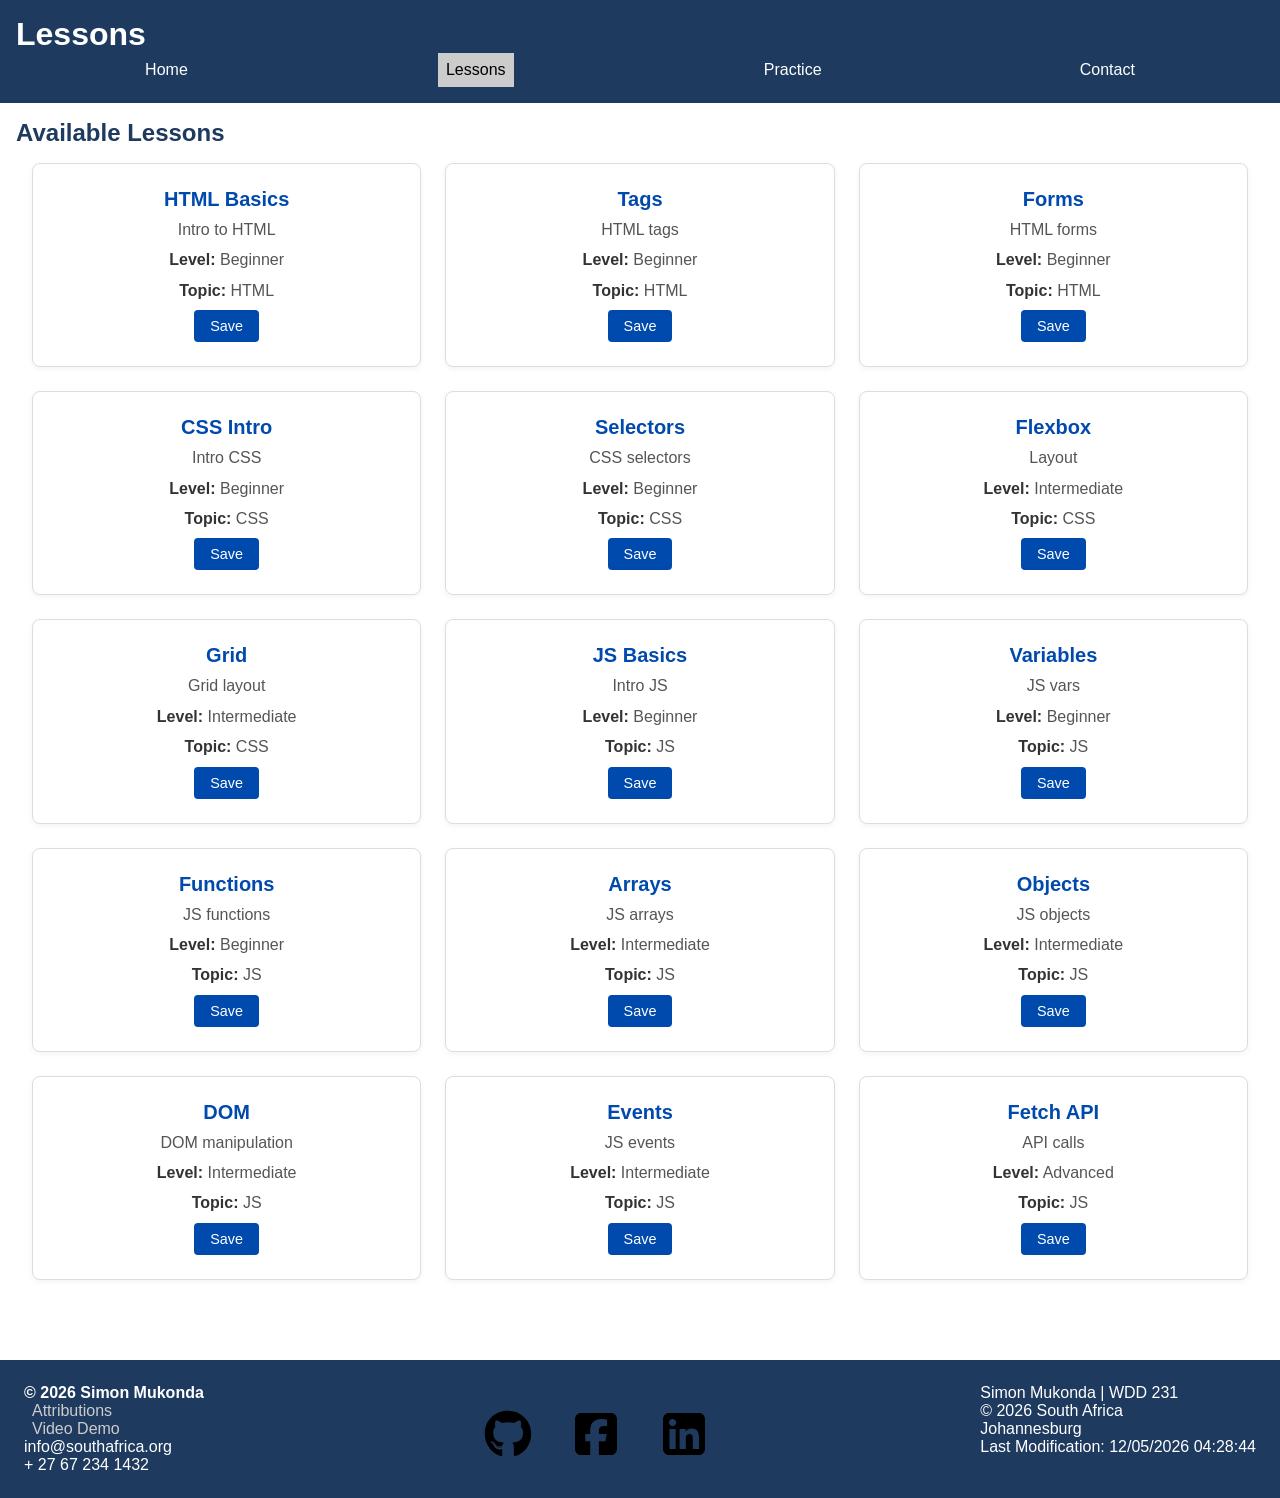
<file: Final-Project/lessons.html>
<!DOCTYPE html>

<html lang="en">
<head>
  <meta charset="UTF-8">
  <meta name="viewport" content="width=device-width, initial-scale=1.0">

  <title>Lessons | Learn Coding</title>
  <meta name="description" content="Explore coding lessons and tutorials.">
  <meta name="author" content="Simon Mukonda">

   <link rel="icon" href="favicon/favicon.ico">

 
  <link rel="stylesheet" href="styles/main.css">
  <link rel="stylesheet" href="styles/small.css">
  <!-- <link rel="stylesheet" href="styles/medium.css"> -->
  <link rel="stylesheet" href="styles/large.css">
  <link rel="stylesheet" href="styles/lessons.css">

  <script type="module" src="scripts/lessons.js" defer></script>
  <script type="module" src="scripts/main.js" defer></script>

</head>

<body>
<header>
  <h1>Lessons</h1>
  <button id="menuBtn">☰</button>
  <nav id="navMenu">
    <a href="index.html">Home</a>
    <a href="lessons.html">Lessons</a>
    <a href="practice.html">Practice</a>
    <a href="form.html">Contact</a>
  </nav>
</header>

<main>
  <h2>Available Lessons</h2>
  <div id="lessonsContainer"></div>
</main>

<footer>
    <div class="footer-info">
        <p><strong>&copy; 2026 Simon Mukonda</strong></p>
        <a href="attributions.html">Attributions</a>
        <p><a href="#">Video Demo</a></p>
        <p>info@southafrica.org</p>
        <p>+ 27 67 234 1432</p>
    </div>

    <div class="footer-social">
        <a href="https://github.com/yourusername" target="_blank">
            <img src="icons/github.svg" alt="GitHub">
        </a>
        <a href="https://facebook.com/yourprofile" target="_blank">
            <img src="icons/facebook.svg" alt="Facebook">
        </a>
        <a href="https://linkedin.com/in/yourprofile" target="_blank">
            <img src="icons/linkedin.svg" alt="LinkedIn">
        </a>
    </div>

    <div class="footer-dev">
        <p>Simon Mukonda | WDD 231</p>
        <p>© <span id="year"></span> South Africa </p>
        <p>Johannesburg</p>
        <p>Last Modification: <span id="lastModified"></span></p>
    </div>
</footer>
</body>
</html>
</file>
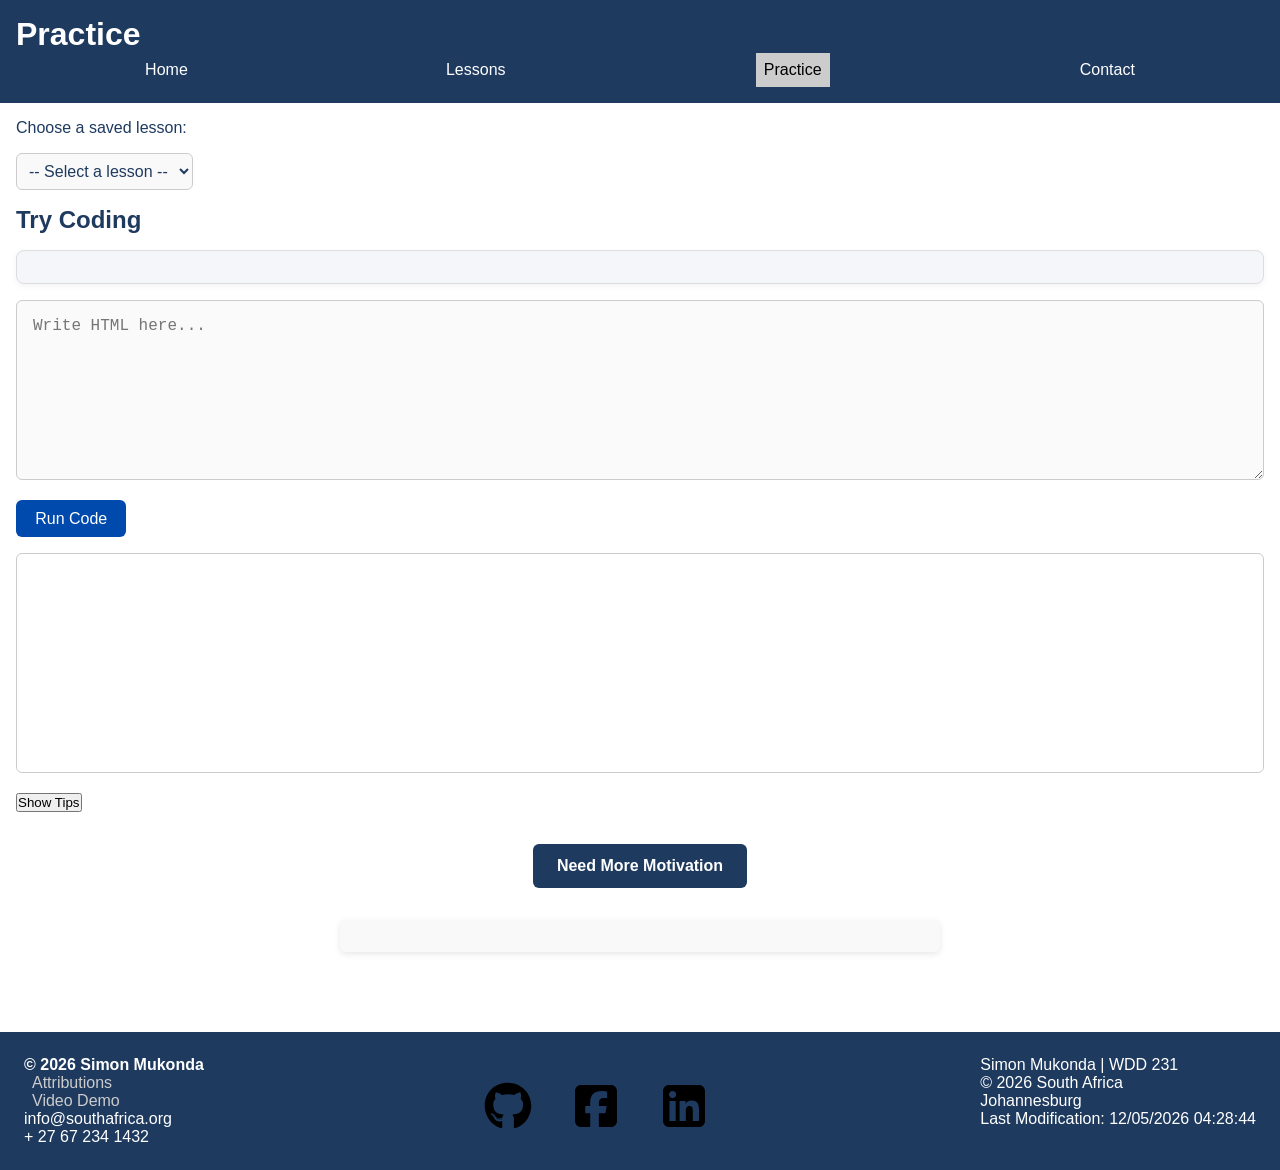
<file: Final-Project/practice.html>
<!DOCTYPE html>

<html lang="en">
<head>
  <meta charset="UTF-8">
  <meta name="viewport" content="width=device-width, initial-scale=1.0">

  <title>Practice | Learn Coding</title>
  <meta name="description" content="Practice coding interactively.">
  <meta name="author" content="Simon Mukonda">

    <link rel="icon" href="favicon/favicon.ico">

  <link rel="stylesheet" href="styles/main.css">
  <link rel="stylesheet" href="styles/large.css">
  <link rel="stylesheet" href="styles/small.css">

  <link rel="stylesheet" href="styles/practice.css">

  <script type="module" src="scripts/practice.js" defer></script>
  <script type="module" src="scripts/main.js" defer></script>

</head>

<body>
<header>
  <h1>Practice</h1>
  <button id="menuBtn">☰</button>
  <nav id="navMenu">
    <a href="index.html">Home</a>
    <a href="lessons.html">Lessons</a>
    <a href="practice.html">Practice</a>
    <a href="form.html">Contact</a>
  </nav>
</header>

<main>
  <label for="savedLessons">Choose a saved lesson:</label>
  <select id="savedLessons">
    <option value="">-- Select a lesson --</option>
  </select>

  <h2>Try Coding</h2>

  <!-- New section to show lesson snippet -->
  <div id="lessonSnippet"></div>

  <textarea id="codeInput" placeholder="Write HTML here..."></textarea>

  <button id="runCode">Run Code</button>
  <iframe id="output"></iframe>

  <button id="openModal">Show Tips</button>
  <dialog id="modal">
    <p>Tip: Practice daily to improve faster!</p>
    <button id="closeModal">Close</button>
  </dialog>

  <button id="motivationBtn">Need More Motivation</button>
  <div id="motivationBox"></div>
</main>



<footer>
    <div class="footer-info">
        <p><strong>&copy; 2026 Simon Mukonda</strong></p>
        <a href="attributions.html">Attributions</a>
        <p><a href="#">Video Demo</a></p>
        <p>info@southafrica.org</p>
        <p>+ 27 67 234 1432</p>
    </div>

    <div class="footer-social">
        <a href="https://github.com/yourusername" target="_blank">
            <img src="icons/github.svg" alt="GitHub">
        </a>
        <a href="https://facebook.com/yourprofile" target="_blank">
            <img src="icons/facebook.svg" alt="Facebook">
        </a>
        <a href="https://linkedin.com/in/yourprofile" target="_blank">
            <img src="icons/linkedin.svg" alt="LinkedIn">
        </a>
    </div>

    <div class="footer-dev">
        <p>Simon Mukonda | WDD 231</p>
        <p>© <span id="year"></span> South Africa </p>
        <p>Johannesburg</p>
        <p>Last Modification: <span id="lastModified"></span></p>
    </div>
</footer>
</body>
</html>
</file>
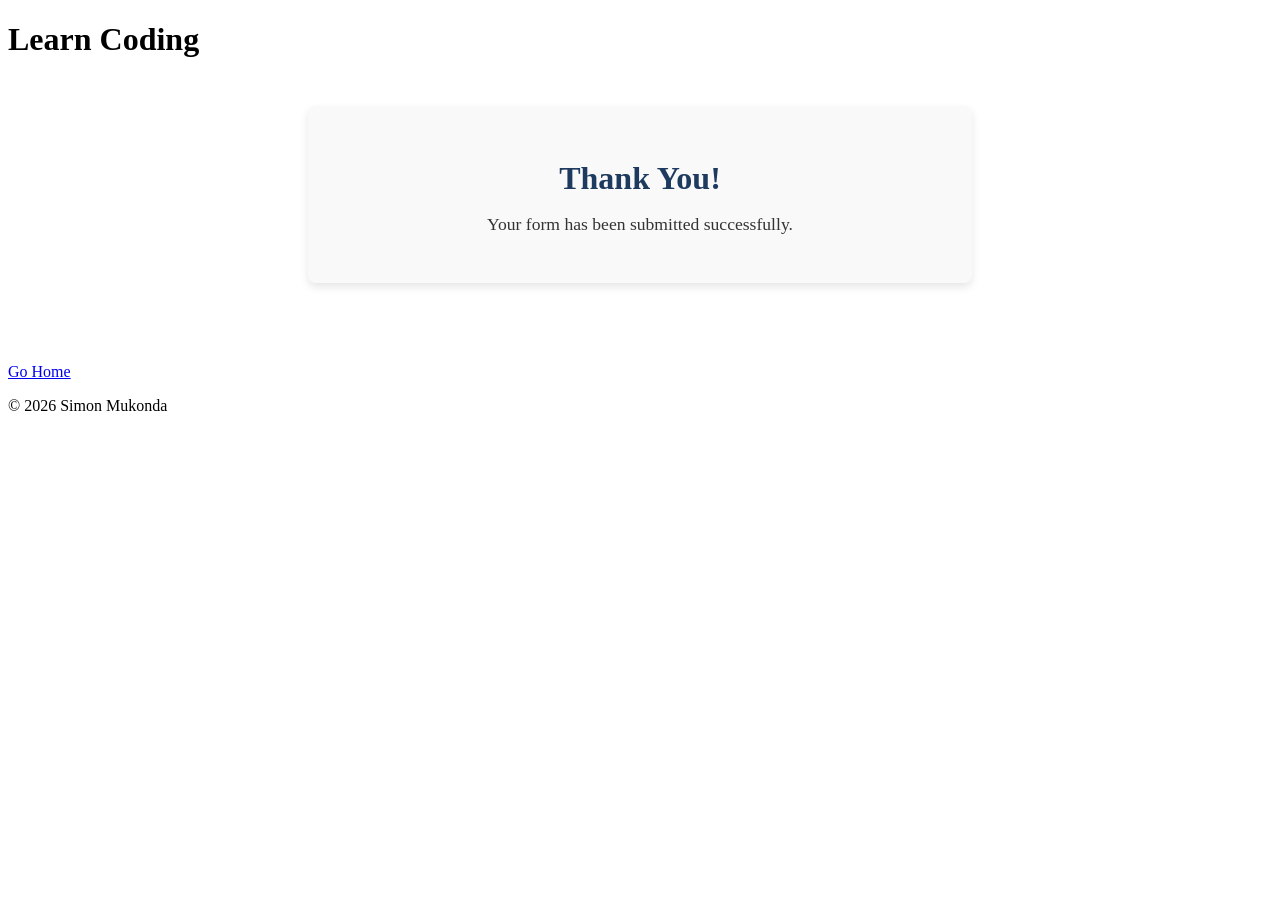
<file: Final-Project/thanks.html>
<!DOCTYPE html>
<html lang="en">
<head>
  <meta charset="UTF-8">
  <title>Thank You | Learn Coding</title>
    <meta name="author" content="Simon Mukonda">
  <link rel="stylesheet" href="styles/contact.css">
    <link rel="icon" href="favicon/favicon (1).ico">
</head>
<body>
  <header>
    <h1>Learn Coding</h1>
  </header>
  <main>
    <div id="thankMessage"></div>
    <a href="index.html" class="cta">Go Home</a>
  </main>
  <footer>
    <p>&copy; 2026 Simon Mukonda</p>
  </footer>
  <script src="scripts/thanks.js"></script>
</body>
</html>
</file>
<file: styles/small.css>
body{
font-family:'Poppins', sans-serif;
margin:0;
background:#f4f4f4;
}

header{
background:#0f766e;
color:white;
padding:1rem;
display:flex;
justify-content:space-between;
align-items:center;
}

.logo-area{
display:flex;
align-items:center;
gap:10px;
}

.logo{
width:40px;
}

#menu{
font-size:1.5rem;
background:none;
border:none;
color:white;
}

nav{
display:none;
flex-direction:column;
background:#115e59;
}

nav a{
padding:10px;
color:white;
text-decoration:none;
}

nav.open{
display:flex;
}

main{
padding:1rem;
}

section{
background:white;
padding:1rem;
margin-bottom:1rem;
border-radius:8px;
}

.photo img{
width:100%;
max-width:200px;
}

.buttons{
display:flex;
gap:10px;
margin-bottom:10px;
}

button{
background:#10b981;
border:none;
padding:8px 12px;
color:white;
cursor:pointer;
border-radius:5px;
}

.course{
padding:10px;
margin:5px 0;
background:#e5e7eb;
border-radius:5px;
}

.completed{
background:#10b981;
color:white;
}

footer{
background:#0f766e;
color:white;
text-align:center;
padding:1rem;
}
</file>
<file: styles/larger.css>
@media screen and (min-width:768px){

#menu{
display:none;
}

nav{
display:flex !important;
flex-direction:row;
gap:20px;
background:none;
}

main{
display:grid;
grid-template-columns:2fr 1fr;
gap:1rem;
}

.courses{
grid-column:1/3;
}

}
</file>
<file: chamber/styles/larger.css>
body{
font-family:Arial;
margin:0;
}

/* NAVIGATION */


header {
  background: #1e3a5f;
  color: white;
  text-align: center;
  padding: 1rem;
} 

nav ul{
display:flex;
gap:20px;
list-style:none;
}

nav a{
color:white;
text-decoration:none;
}



a.active {
  color: #fff; 
  background-color: #1e3a5f; 
  border-bottom: 3px solid rgb(0, 255, 191); 
  padding: 5px; 
}



/*  main */
main {
  margin: 0 auto;        
  max-width: 1500px;     
  padding: 0 20px;       
}



/* HERO */

.hero img{
width:100%;
height:400px;
object-fit:cover;
}

.hero {
  position: relative;
}



/* DIRECTORY GRID */

#directory.grid{
display:grid;
grid-template-columns:repeat(auto-fit,minmax(250px,1fr));
gap:20px;
padding:20px;
}

.member{
border:1px solid #ccc;
padding:15px;
border-radius:8px;
}

/* LIST VIEW */

#directory.list{
display:block;
}

#directory.list img{
display:none;
}



footer{
background:#1d3557;
color:white;
padding:1rem;
margin-top:2rem;
display: flex;
justify-content: space-between;
flex-wrap: wrap;
}



.footer-social {
  text-align: right;
  display: flex;              /* puts icons in a row */
  justify-content: center;    /* centers them horizontally */
  gap: 35px;                  /* spacing between icons */
}

.footer-social img {
  width: 60px;   
  height: 60px;
  margin-top: 45px;

}

.footer-social a {
  color: white;
  margin-left: 1rem;
  text-decoration: none;
}

.footer-social a:hover {
  text-decoration: underline;
}

.footer-social a:hover img {
  filter: drop-shadow(0 0 5px aquamarine);
  border-radius: 50%;
}




/* CTA container */
.hero-cta {
  position: absolute;
  top: 20%;
  left: 50%;
  transform: translate(-50%, -50%);
}

.cta-btn:hover {
  background-color: #8af7ee;
  color: #000000;              
  transform: scale(1.05);     
  box-shadow: 0 4px 12px rgba(0,0,0,0.2);
}

.cta-btn {
  background-color: #1e3a5f;
  color: white;              
  text-decoration: none;     
  padding: 10px 15px;
  font-size: 1.2rem;
  border-radius: 8px;
  font-weight: bold;
  display: inline-block;     
}
</file>
<file: chamber/styles/small.css>
/* MOBILE */

#menuBtn{
display:none;
font-size:2rem;
background:#1e3a5f;
border:none;;
}

@media (max-width:768px){

  nav ul{
  display:none;
  flex-direction:column;
  }

  nav ul.open{
  display:flex;
  }

  #menuBtn{
  display:block;
  }

  .hero img{
  height:250px;
  }

}



/* Mobile view: stack social under info */
@media (max-width: 600px) {
  footer {
    flex-direction: column;
    text-align: center;
  }

  .footer-social {
    text-align: center;
    margin-top: 1rem;
  }
}
</file>
<file: chamber/styles/home.css>
#weather {
  display: flex;
  flex-wrap: wrap;              
  justify-content: center;
  align-items: center;
  gap: 25px;
  font-size: 1.2rem;
  text-align: center;
  padding: 20px;
  margin: 20px auto;
  border-radius: 8px;
  box-shadow: 0 2px 6px rgba(0,0,0,0.1);
}


.weather h2 {
  margin-bottom: 10px;
  text-align: center;
}




/* for small scren */
@media (max-width: 500px) {
  #weather {
    flex-direction: column;     
    gap: 8px;
    font-size: 1rem;
  }
}


/* Spotlights Section */
.spotlights {
  margin: 30px auto;
  max-width: 1200px;
  padding: 10px;
}

.spotlights h2 {
  text-align: center;
  margin-bottom: 20px;
}

#spotlights {
  display: grid;
  grid-template-columns: repeat(auto-fit, minmax(250px, 1fr));
  gap: 20px;
}

.spotlight-card {
  background: #ffffff;
  border-radius: 8px;
  padding: 15px;
  text-align: center;
  box-shadow: 0 2px 6px rgba(0,0,0,0.1);
}

.spotlight-card img {
  max-width: 100%;
  height: auto;
  margin-bottom: 10px;
  border-radius: 6px;
}
</file>
<file: Final-Project/styles/main.css>
* {
  margin: 0;
  padding: 0;
  box-sizing: border-box;
  font-family: Arial, sans-serif;
}

body {
  background: #ffffff;
  color: #1e3a5f;
}

header {
  background: #1e3a5f;
  color: white;
  padding: 1rem;
}

nav {
  display: none;
  flex-direction: column;
}

nav a {
  color: white;
  text-decoration: none;
  padding: 0.5rem;
}

nav a.active {
  background: #cccccc;
  color: black;
}

#menuBtn {
  background: none;
  border: none;
  color: white;
  font-size: 1.5rem;
}

main {
  padding: 1rem;
}

/* Hero Section */
.hero {
  text-align: center;
  margin: 2rem 0;     
  padding: 3rem 2rem; 
}

.hero h2 {
  font-size: 2.2rem;
  margin-bottom: 1rem;
}

.hero p {
  font-size: 1.2rem;
  margin-bottom: 2rem;
  color: #333333;     
}

.cta {
  display: inline-block;
  background: #1e3a5f;
  color: white;
  padding: 0.8rem 1.5rem;
  text-decoration: none;
  border-radius: 6px;
  font-weight: bold;
  transition: background 0.3s ease;
}

.cta:hover {
  background: #16304a; 
}

/* Features Section as Cards */
.features {
  display: grid;
  grid-template-columns: repeat(auto-fit, minmax(250px, 1fr));
  gap: 2rem;
  margin: 3rem 0;
}

.card {
  background: #ffffff;
  border: 1px solid #cccccc;
  border-radius: 8px;
  padding: 1.5rem;
  text-align: center;
  box-shadow: 0 4px 6px rgba(0,0,0,0.1);
}

.card img {
  width: 100%;
  height: 200px;
  object-fit: cover;
  border-radius: 6px;
  margin-bottom: 1rem;
}

/* Footer Styling */
footer {
  background: #1e3a5f;
  color: white;
  padding: 1.5rem;
  margin-top: 3rem;
  display: flex;
  justify-content: space-between;
  flex-wrap: wrap;
}

footer a {
  color: #cccccc;
  text-decoration: none;
  margin: 0 0.5rem;
} 

footer a:hover {
  color: #ffffff;
} */


.footer-social {
  text-align: right;
  display: flex;              
  justify-content: center;    
  gap: 35px;                  
}

.footer-social img {
  width: 60px;   
  height: 60px;
  margin-top: 20px;

}

.footer-social a {
  color: white;
  margin-left: 1rem;
  text-decoration: none;
}

.footer-social a:hover {
  text-decoration: underline;
}

.footer-social a:hover img {
  filter: drop-shadow(0 0 5px aquamarine);
  border-radius: 50%;
}













/* Other Elements */
img {
  width: 100%;
  height: auto;
}

textarea {
  width: 100%;
  height: 150px;
}

iframe {
  width: 100%;
  height: 200px;
  border: 1px solid #ccc;
}

form {
  display: flex;
  flex-direction: column;
  gap: 1rem;
}


.image-section {
  display: flex;
  justify-content: center;   
  padding: 2rem 0;           
}

.image-section img {
  max-width: 500px;         
  height: auto;              
  border-radius: 8px;        
  box-shadow: 0 4px 8px rgba(0,0,0,0.1); 
}
</file>
<file: Final-Project/styles/small.css>
nav.show {
  display: flex;
}
</file>
<file: Final-Project/styles/medium.css>
@media (min-width: 600px) and (max-width: 899px) {
  .features {
    grid-template-columns: 1fr; 
    gap: 2rem;
  }

  .card {
    display: flex;
    flex-direction: row;   
    align-items: flex-start;
    text-align: left;
    gap: 1.5rem;
    padding: 1rem;
  }

  .card img {
    flex: 0 0 30%;         
    height: 150px;         
    object-fit: cover;     
    border-radius: 6px;
    margin-bottom: 0;
  }

  .card-content {
    flex: 1;               
  }

  .card-content h3 {
    margin-bottom: 0.5rem; 
  }
}
</file>
<file: Final-Project/styles/large.css>
@media (min-width: 900px) {
  nav {
    display: flex !important;
    flex-direction: row;
    justify-content: space-around;
  }

  #menuBtn {
    display: none;
  }

  .features {
    grid-template-columns: repeat(3, 1fr);
  }
}

/* Ultra-wide monitor adjustments bec img breaks  */
@media (min-width: 1600px) {
  .card img {
    height: 330px;   
    object-fit: cover;
  }
}
</file>
<file: Final-Project/styles/weather.css>
#weather {
  display: flex;
  flex-wrap: wrap;
  justify-content: center;
  align-items: center;
  gap: 15px;

  font-size: 1.1rem;
  text-align: center;

  padding: 20px;
  margin: 20px auto;
  max-width: 1000px; 

  border-radius: 8px;
  box-shadow: 0 2px 6px rgba(0,0,0,0.1);
}

/* 🔑 THIS FIXES YOUR IMAGE */
#weather img {
  width: 100px;        
  height: 100px;
  object-fit: contain;
}

/* text blocks inside weather */
#weather div {
  max-width: 250px;
}

/* heading */
.weather h4 {
  margin-bottom: 10px;
  text-align: center;
}

/*  small screens */
@media (max-width: 500px) {
  #weather {
    flex-direction: column;
    gap: 10px;
    font-size: 1rem;
  }

  #weather img {
    width: 50px;
    height: 50px;
  }
}

/* 💻 larger screens */
@media (min-width: 900px) {
  #weather {
    gap: 25px;
    font-size: 1.2rem;
  }

  #weather img {
    width: 100px;
    height: 100px;
  }
}
</file>
<file: styles/site-plan.css>
body.siteplan {
  font-family: Arial, sans-serif;
  background-color: #ffffff;
  color: #333333;
  margin: 2rem;
}

header {
  background-color: #1e3a5f;
  color: #ffffff;
  padding: 1rem;
  border-radius: 6px;
}

h1, h2, h3 {
  color: #1e3a5f;
}

section {
  margin-bottom: 2rem;
}

.blue { color: #1e3a5f; font-weight: bold; }
.white { background-color: #ffffff; padding: 0.2rem 0.5rem; border: 1px solid #ccc; }
.grey { color: #666666; font-weight: bold; }

footer {
  margin-top: 2rem;
  text-align: center;
  font-size: 0.9rem;
  color: #666666;
}
</file>
<file: chamber/styles/discover.css>
/* VISIT MESSAGE */
#visit-message {
  background: #eee;
  padding: 15px;
  margin: 10px;
  text-align: center;
  font-weight: bold;
}


/* =========================
   SMALL VIEW (STACKED)
   ========================= */
/* BASE GRID */
.discover-grid {
  display: grid;
  gap: 1rem;
  padding: 1rem;

  grid-template-areas:
  "card1"
  "card2"
  "card3"
  "card4"
  "card5"
  "card6"
  "card7"
  "card8";
}

/* CARD STYLE */
.discover-grid section {
  background: #f5f5f5;
  padding: 1rem;
  border-radius: 10px;
}

/* IMAGE */
.discover-grid img {
  width: 100%;
  height: auto;
  border-radius: 5px;
  transition: 0.3s;
}


/* =========================
   MEDIUM VIEW 
   ========================= */
@media (min-width: 641px) {

  /* ONE CARD PER ROW */
  .discover-grid {
    grid-template-areas:
      "card1"
      "card2"
      "card3"
      "card4"
      "card5"
      "card6"
      "card7"
      "card8";
  }

  /* CARD LAYOUT: IMAGE LEFT, TEXT RIGHT */
  .discover-grid section {
    display: grid;
    grid-template-areas:
      "image title"
      "image description"
      "image address"
      "image button";
    grid-template-columns: 200px 1fr;
    gap: 1rem;
    align-items: center;
  }

  .discover-grid figure {
    grid-area: image;
    margin: 0;
  }

  .discover-grid h2 {
    grid-area: title;
    margin: 0;
  }

  .discover-grid p {
    grid-area: description;
    margin: 0;
  }

  .discover-grid address {
    grid-area: address;
  }

  .discover-grid button {
    grid-area: button;
    width: fit-content;
  }

  /* HOVER EFFECT (ONLY MEDIUM + longview) */
  .discover-grid img:hover {
    transform: scale(1.05);
    filter: brightness(1.2);
  }
}

/* =========================
   LARGE VIEW 
   ========================= */
@media (min-width: 1025px) {

  /* 4 CARDS GRID */
  .discover-grid {
    grid-template-areas:
      "card1 card2 card3 card4"
      "card5 card6 card7 card8";
  }

  /* RESET CARD LAYOUT */
  .discover-grid section {
    display: block;
  }

  /* ADD SPACING  */
  .discover-grid section h2,
  .discover-grid section figure,
  .discover-grid section p,
  .discover-grid section address,
  .discover-grid section button {
    margin-bottom: 0.75rem;
  }

  /*  CLEAN IMAGE LOOK */
  .discover-grid figure {
    margin: 0 0 0.75rem 0;
  }

  /* FORCE CONSISTENT IMAGE SIZE so that it looks the same rammy */
  .discover-grid img {
    width: 100%;
    height: 250px;       /* same height for all */
    object-fit: cover;   
  }
}
</file>
<file: chamber/styles/join.css>
body.join {
  background: #ccf7ff;
}  

.container {
  display: grid;
  gap: 2rem;
  padding: 1rem;
}

/* FORM */
.form {
  background: white;
  padding: 1rem;
  border-radius: 10px;
}

.form label {
  display: block;
  margin-bottom: 1rem;
}

.form input, .form textarea, .form select {
  width: 100%;
  padding: 0.5rem;
  margin-top: 0.3rem;
}

/* CARDS */
.cards {
  display: grid;
  gap: 1rem;
}

.card {
  background: #ffffff;
  padding: 1rem;
  border-radius: 10px;
  text-align: center;
  opacity: 0;
  transform: translateY(20px);
  animation: fadeIn 1s forwards;
}

.card:nth-child(2) { animation-delay: 0.2s; }
.card:nth-child(3) { animation-delay: 0.4s; }
.card:nth-child(4) { animation-delay: 0.6s; }

@keyframes fadeIn {
  to {
    opacity: 1;
    transform: translateY(0);
  }
}

/* DESKTOP */
@media (min-width: 768px) {
  .container {
    grid-template-columns: 2fr 1fr;
  }
}
</file>
<file: Final-Project/styles/contact.css>
/* Contact Page Styling for my forms */
form {
  max-width: 600px;
  margin: 2rem auto;
  background: #f9f9f9;
  padding: 2rem;
  border-radius: 8px;
  box-shadow: 0 4px 8px rgba(0,0,0,0.1);
}

form label {
  display: flex;
  flex-direction: column;
  font-weight: bold;
  color: #1e3a5f;
}

form input,
form textarea {
  margin-top: 0.5rem;
  padding: 0.8rem;
  border: 1px solid #cccccc;
  border-radius: 6px;
  font-size: 1rem;
}

form input:focus,
form textarea:focus {
  border-color: #1e3a5f;
  outline: none;
  box-shadow: 0 0 4px rgba(30,58,95,0.4);
}

form button {
  background: #1e3a5f;
  color: white;
  padding: 0.8rem 1.5rem;
  border: none;
  border-radius: 6px;
  font-size: 1rem;
  font-weight: bold;
  cursor: pointer;
  transition: background 0.3s ease;
}

form button:hover {
  background: #16304a;
}

/* Responsive tweaks */
@media (max-width: 600px) {
  form {
    padding: 1rem;
  }
}




/* Thank You Page Styling */
#thankMessage {
  max-width: 600px;
  margin: 3rem auto;
  text-align: center;
  background: #f9f9f9;
  padding: 2rem;
  border-radius: 8px;
  box-shadow: 0 4px 8px rgba(0,0,0,0.1);
}

#thankMessage h1 {
  color: #1e3a5f;
  margin-bottom: 1rem;
}

#thankMessage p {
  color: #333333;
  margin-bottom: 1rem;
  font-size: 1.1rem;
}

main .cta {
  display: inline-block;
  margin-top: 2rem;
}


/* Contact Page Intro Text */
.contact-intro {
  max-width: 600px;
  margin: 2rem auto 1rem auto;
  text-align: center;
  font-size: 1.2rem;
  font-weight: bold;
  color: #1e3a5f;
  background: #f1f5f9;
  padding: 1rem;
  border-radius: 6px;
  box-shadow: 0 2px 6px rgba(0,0,0,0.1);
}
</file>
<file: Final-Project/styles/lessons.css>
/* Lessons container layout */
#lessonsContainer {
  display: grid;
  grid-template-columns: 1fr;   
  gap: 1.5rem;
  padding: 1rem;
}

/* Lesson card styling */
.card {
  background: #fff;
  border: 1px solid #ddd;
  border-radius: 8px;
  padding: 1.5rem;
  box-shadow: 0 2px 6px rgba(0,0,0,0.05);
  transition: transform 0.2s ease, box-shadow 0.2s ease;
}

.card:hover {
  transform: translateY(-3px);
  box-shadow: 0 4px 12px rgba(0,0,0,0.1);
}

/* Typography inside cards */
.card h3 {
  margin-bottom: 0.5rem;
  font-size: 1.25rem;
  color: #004aad; 
}

.card p {
  margin-bottom: 0.5rem;
  color: #555;
  line-height: 1.4;
}

.card p strong {
  color: #333;
}

/* Save button styling */
.card button {
  background: #004aad;
  color: #fff;
  border: none;
  padding: 0.5rem 1rem;
  border-radius: 4px;
  cursor: pointer;
  font-size: 0.9rem;
}

.card button:hover {
  background: #003580;
}

/* Responsive breakpoints */
@media (min-width: 600px) {
  #lessonsContainer {
    grid-template-columns: repeat(2, 1fr); 
  }
}

@media (min-width: 900px) {
  #lessonsContainer {
    grid-template-columns: repeat(3, 1fr); 
  }
}
</file>
<file: Final-Project/styles/practice.css>
/* Dropdown for saved lessons */
#savedLessons {
  display: block;
  margin: 1rem 0;
  padding: 0.5rem;
  border: 1px solid #ccc;
  border-radius: 6px;
  font-size: 1rem;
  background: #f9f9f9;
  color: #1e3a5f;
}

/* Lesson snippet preview */
#lessonSnippet {
  background: #f4f6fa;
  border: 1px solid #ddd;
  border-radius: 8px;
  padding: 1rem;
  margin: 1rem 0;
  box-shadow: 0 2px 6px rgba(0,0,0,0.05);
}

#lessonSnippet h3 {
  margin-bottom: 0.5rem;
  color: #004aad;
}

#lessonSnippet pre {
  background: #1e1e1e;
  color: #eaeaea;
  padding: 1rem;
  border-radius: 6px;
  overflow-x: auto;
  font-family: Consolas, monospace;
  margin-bottom: 0.5rem;
}

#lessonSnippet p {
  font-size: 0.9rem;
  color: #555;
}

/* Textarea editor */
#codeInput {
  width: 100%;
  height: 180px;
  padding: 1rem;
  border: 1px solid #ccc;
  border-radius: 6px;
  font-family: Consolas, monospace;
  font-size: 1rem;
  margin-bottom: 1rem;
  background: #fafafa;
}

/* Run button */
#runCode {
  background: #004aad;
  color: white;
  border: none;
  padding: 0.6rem 1.2rem;
  border-radius: 6px;
  cursor: pointer;
  font-size: 1rem;
  margin-bottom: 1rem;
  transition: background 0.3s ease;
}

#runCode:hover {
  background: #003580;
}

/* Output iframe */
#output {
  width: 100%;
  height: 220px;
  border: 1px solid #ccc;
  border-radius: 6px;
  margin-bottom: 1rem;
}

/* Modal styling */
#modal {
  border: none;
  border-radius: 8px;
  padding: 1.5rem;
  max-width: 400px;
  box-shadow: 0 4px 12px rgba(0,0,0,0.2);
}

#modal p {
  margin-bottom: 1rem;
  color: #333;
}

#closeModal {
  background: #1e3a5f;
  color: white;
  border: none;
  padding: 0.5rem 1rem;
  border-radius: 6px;
  cursor: pointer;
}

#closeModal:hover {
  background: #16304a;
}




/* Motivation Section */
#motivationBtn {
  display: block;
  margin: 2rem auto;
  background: #1e3a5f;
  color: white;
  padding: 0.8rem 1.5rem;
  border: none;
  border-radius: 6px;
  font-size: 1rem;
  font-weight: bold;
  cursor: pointer;
  transition: background 0.3s ease;
}

#motivationBtn:hover {
  background: #16304a;
}

#motivationBox {
  max-width: 600px;
  margin: 1rem auto;
  text-align: center;
  font-size: 1.1rem;
  color: #333;
  background: #f9f9f9;
  padding: 1rem;
  border-radius: 6px;
  box-shadow: 0 2px 6px rgba(0,0,0,0.1);
}
</file>
